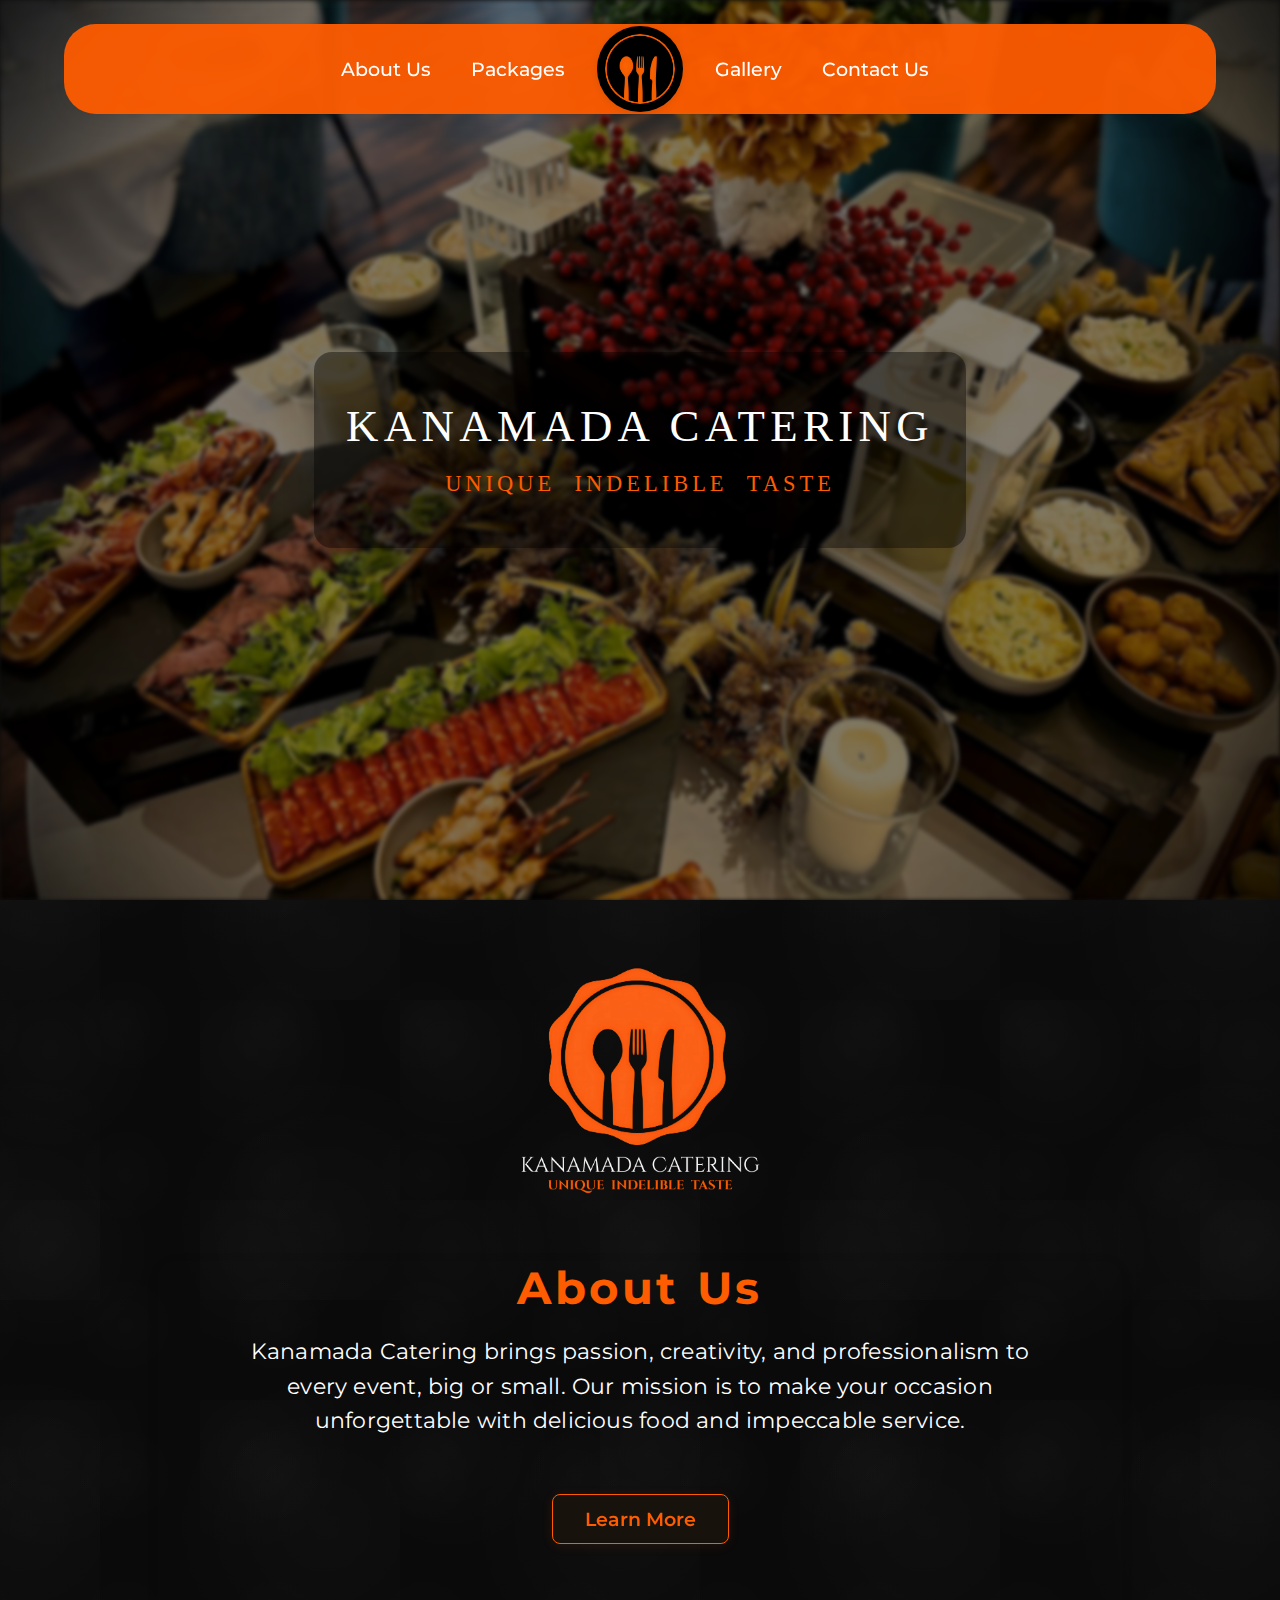
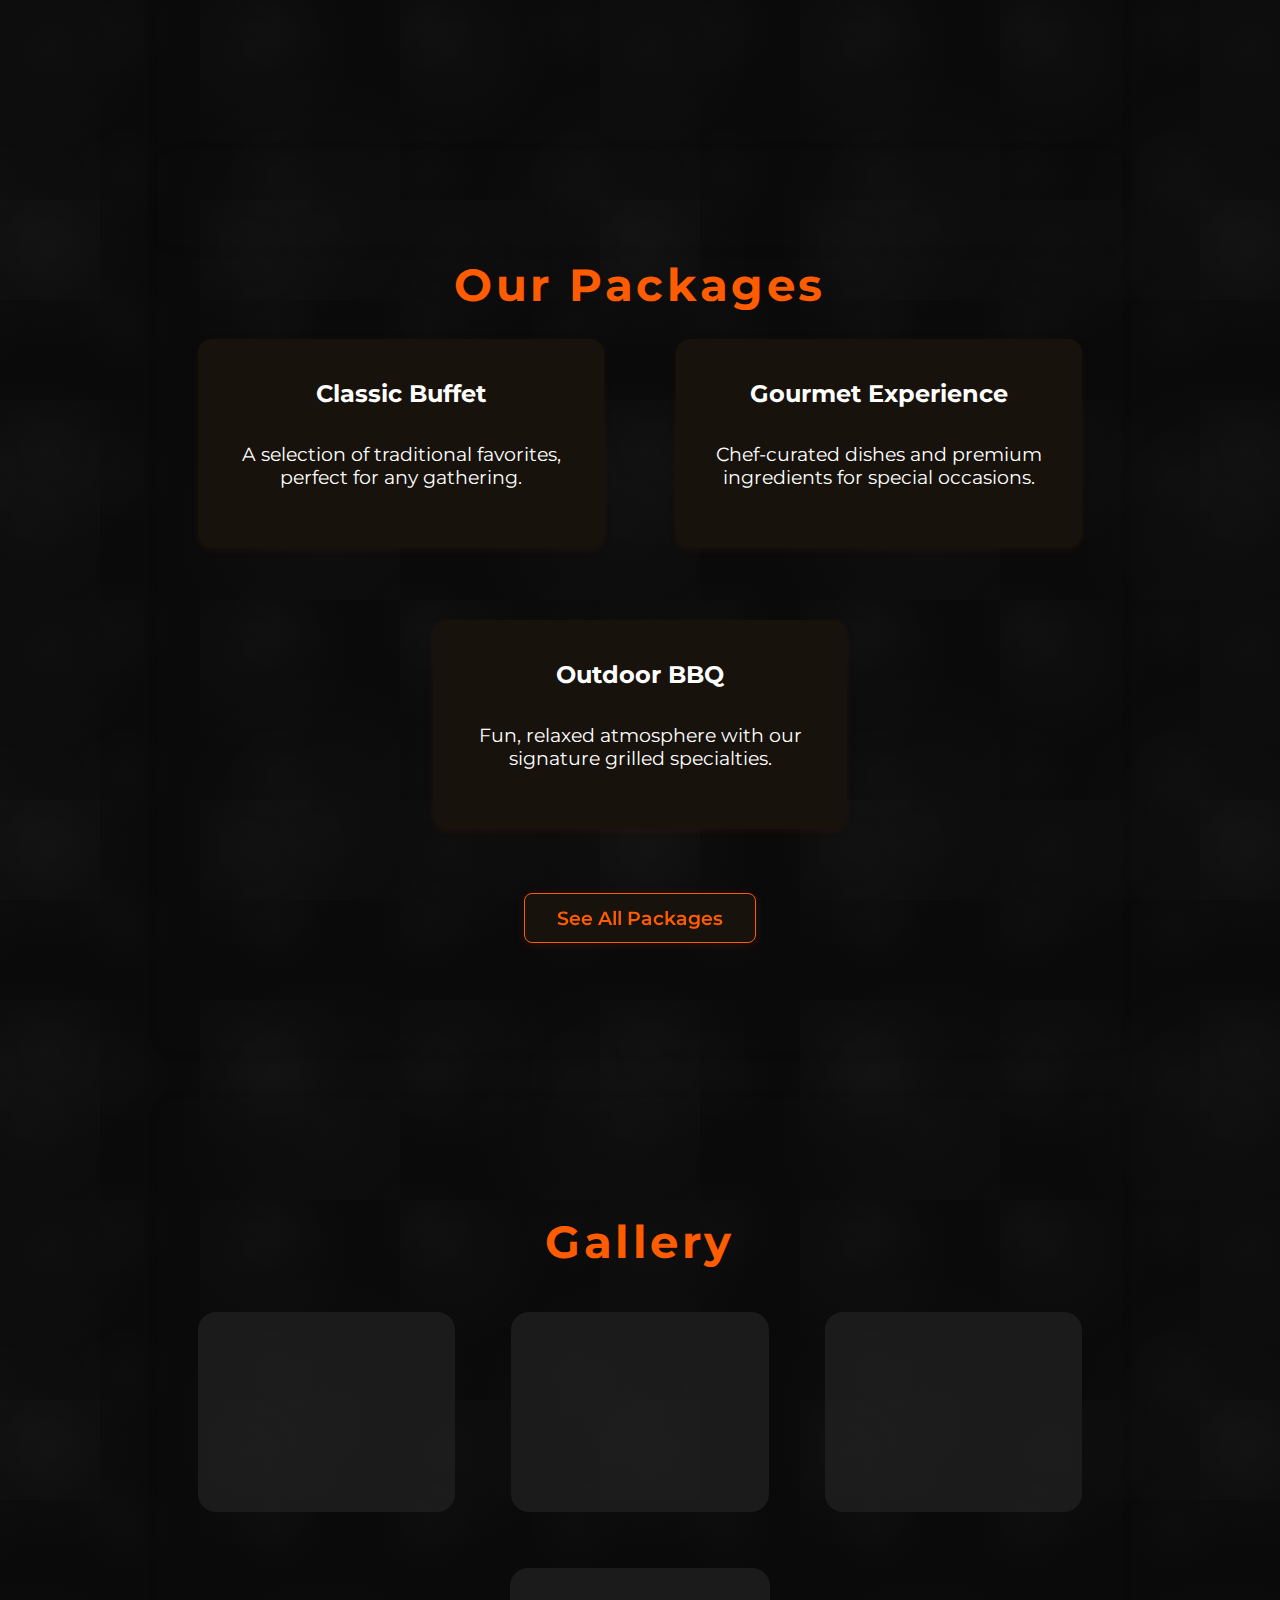
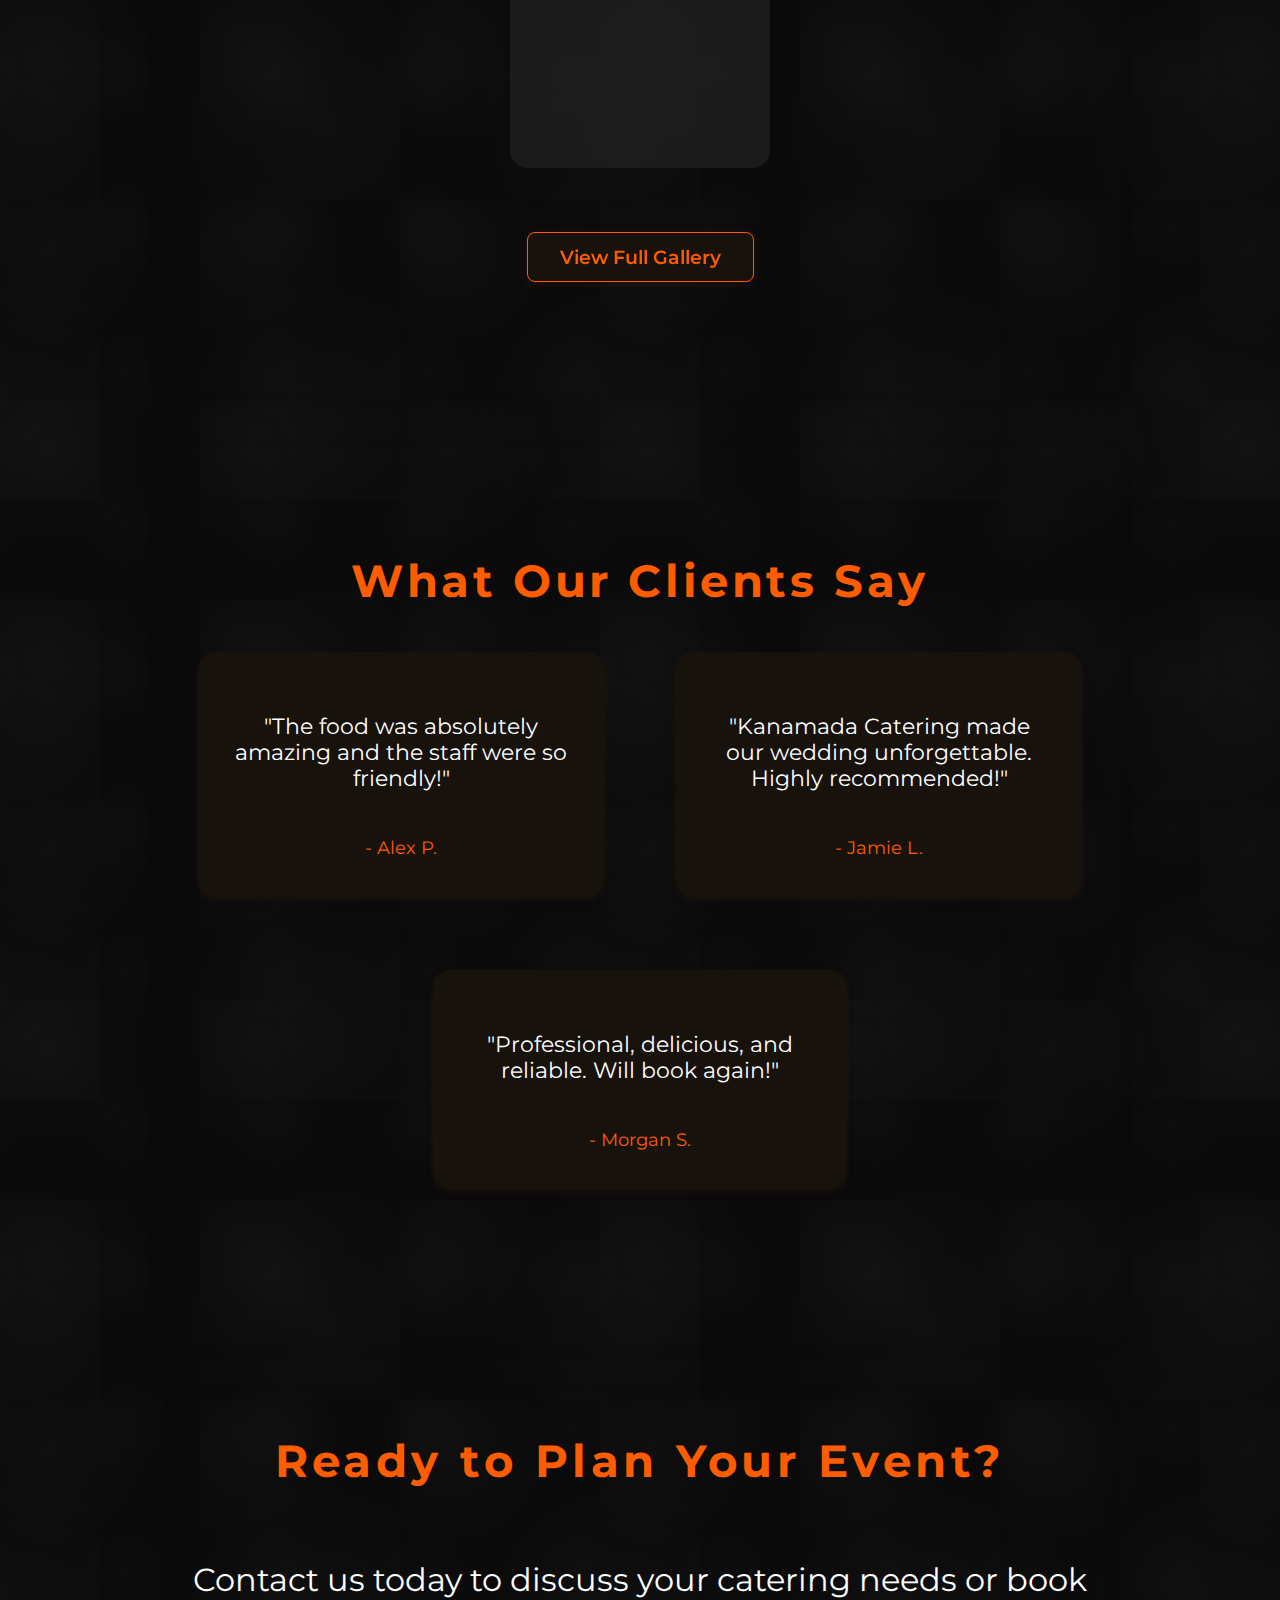
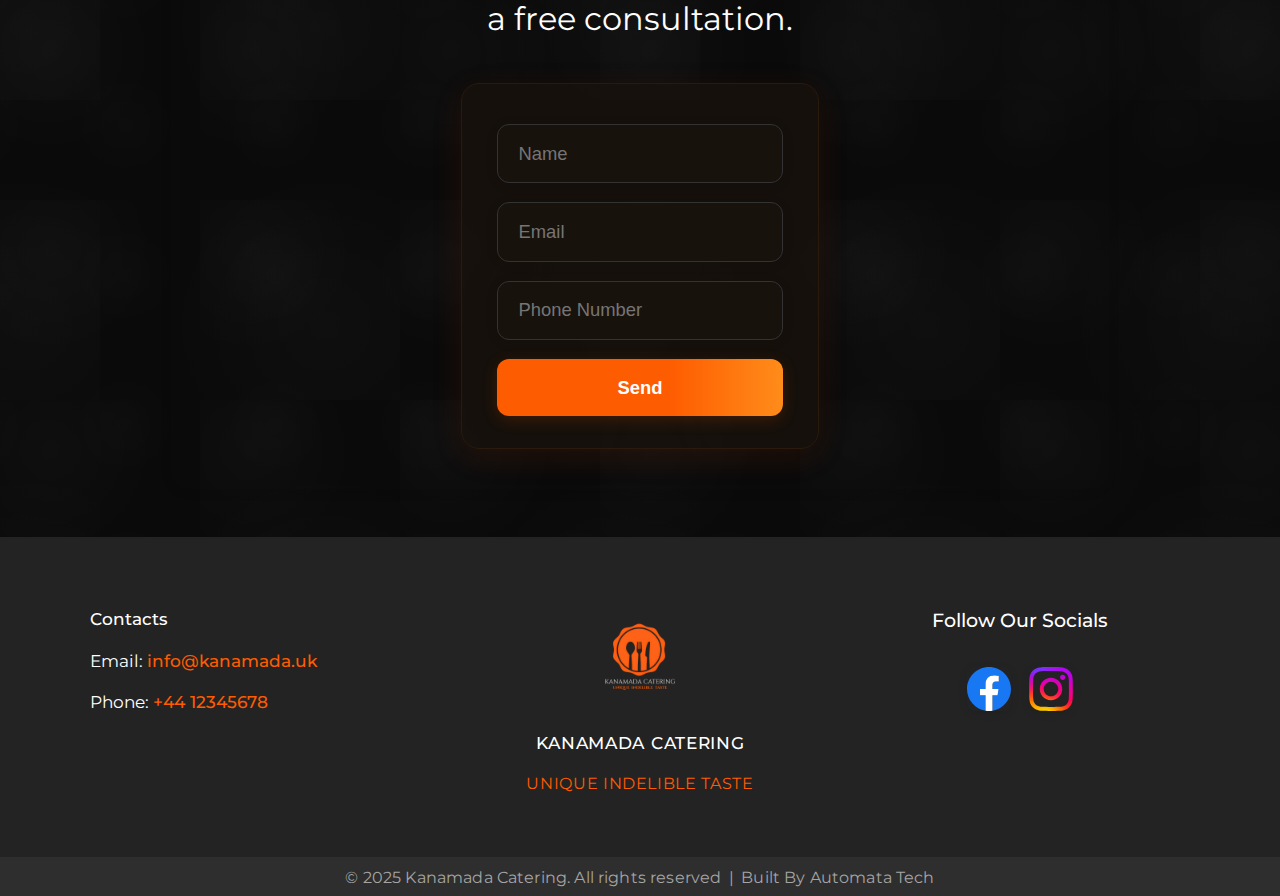
<file: index.html>
<!DOCTYPE html>
<html lang="en">
<head>
  <meta charset="UTF-8">
  <meta name="viewport" content="width=device-width, initial-scale=1.0">
  <title>Kanamada Catering | Premium Catering Services in London</title>
  <meta name="description" content="Kanamada Catering - Premium catering services in London. Specializing in weddings, corporate events, and private celebrations. Unique, indelible taste for unforgettable events.">
  <meta name="keywords" content="catering, London, wedding catering, corporate catering, private events, premium catering, luxury catering">
  <meta name="author" content="Kanamada Catering">
  <meta name="robots" content="index, follow">
  
  <!-- Open Graph / Facebook -->
  <meta property="og:type" content="website">
  <meta property="og:url" content="https://yourusername.github.io/kanamada-catering/">
  <meta property="og:title" content="Kanamada Catering | Premium Catering Services">
  <meta property="og:description" content="Premium catering services in London. Specializing in weddings, corporate events, and private celebrations.">
  <meta property="og:image" content="https://yourusername.github.io/kanamada-catering/images/kanamada-catering-logo.png">

  <!-- Twitter -->
  <meta property="twitter:card" content="summary_large_image">
  <meta property="twitter:url" content="https://yourusername.github.io/kanamada-catering/">
  <meta property="twitter:title" content="Kanamada Catering | Premium Catering Services">
  <meta property="twitter:description" content="Premium catering services in London. Specializing in weddings, corporate events, and private celebrations.">
  <meta property="twitter:image" content="https://yourusername.github.io/kanamada-catering/images/kanamada-catering-logo.png">
  
  <!-- Favicon -->
  <link rel="icon" type="image/png" href="images/kanamada-catering-logo.png">
  <link rel="apple-touch-icon" href="images/kanamada-catering-logo.png">
  <!-- Link to Google Fonts for a modern look -->
  <link href="https://fonts.googleapis.com/css?family=Montserrat:400,700&display=swap" rel="stylesheet">
  <!-- Link to external CSS -->
  <link rel="stylesheet" href="styles.css">
</head>
<body>
  <!-- Header component placeholder -->
  <div id="header-placeholder"></div>

  <!-- Hero Section -->
  <header class="hero-section">
    <div class="hero-bg"></div>
    <div class="hero-content hero-content-elegant">
      <h1 class="hero-title-elegant">KANAMADA CATERING</h1>
      <div class="hero-subtitle-elegant">UNIQUE&nbsp;&nbsp;INDELIBLE&nbsp;&nbsp;TASTE</div>
    </div>
  </header>

  <!-- Decorative line break image -->
  <div class="section-break-logo">
    <img src="images/kanamada-alternate-logo.png" alt="Kanamada Decorative Logo" class="break-logo-img">
  </div>

  <!-- About Section -->
  <section class="about-section section">
    <h2>About Us</h2>
    <p>Kanamada Catering brings passion, creativity, and professionalism to every event, big or small. Our mission is to make your occasion unforgettable with delicious food and impeccable service.</p>
    <a href="about.html" class="btn btn-secondary">Learn More</a>
  </section>

  <!-- Packages Preview Section -->
  <section class="packages-section section">
    <h2>Our Packages</h2>
    <div class="packages-cards">
      <div class="package-card">
        <h3>Classic Buffet</h3>
        <p>A selection of traditional favorites, perfect for any gathering.</p>
      </div>
      <div class="package-card">
        <h3>Gourmet Experience</h3>
        <p>Chef-curated dishes and premium ingredients for special occasions.</p>
      </div>
      <div class="package-card">
        <h3>Outdoor BBQ</h3>
        <p>Fun, relaxed atmosphere with our signature grilled specialties.</p>
      </div>
    </div>
    <a href="packages.html" class="btn btn-secondary">See All Packages</a>
  </section>

  <!-- Gallery Preview Section -->
  <section class="gallery-section section">
    <h2>Gallery</h2>
    <div class="gallery-preview-row">
      <div class="gallery-thumb"></div>
      <div class="gallery-thumb"></div>
      <div class="gallery-thumb"></div>
      <div class="gallery-thumb"></div>
    </div>
    <a href="gallery.html" class="btn btn-secondary">View Full Gallery</a>
  </section>

  <!-- Testimonials Section -->
  <section class="testimonials-section section">
    <h2>What Our Clients Say</h2>
    <div class="testimonials-cards">
      <div class="testimonial-card">
        <p>"The food was absolutely amazing and the staff were so friendly!"</p>
        <span>- Alex P.</span>
      </div>
      <div class="testimonial-card">
        <p>"Kanamada Catering made our wedding unforgettable. Highly recommended!"</p>
        <span>- Jamie L.</span>
      </div>
      <div class="testimonial-card">
        <p>"Professional, delicious, and reliable. Will book again!"</p>
        <span>- Morgan S.</span>
      </div>
    </div>
  </section>

  <!-- Call to Action Section -->
  <section class="cta-section section">
    <h2>Ready to Plan Your Event?</h2>
    <p>Contact us today to discuss your catering needs or book a free consultation.</p>
    <!-- Mini Contact Form -->
    <form class="cta-mini-contact-form" onsubmit="return false;">
      <input type="text" name="cta-name" placeholder="Name" required>
      <input type="email" name="cta-email" placeholder="Email" required>
      <input type="tel" name="cta-phone" placeholder="Phone Number" required>
      <button type="submit">Send</button>
    </form>
  </section>

  <!-- Footer component placeholder -->
  <div id="footer-placeholder"></div>

  <script src="components.js"></script>
  <script src="script.js"></script>
</body>
</html>
</file>
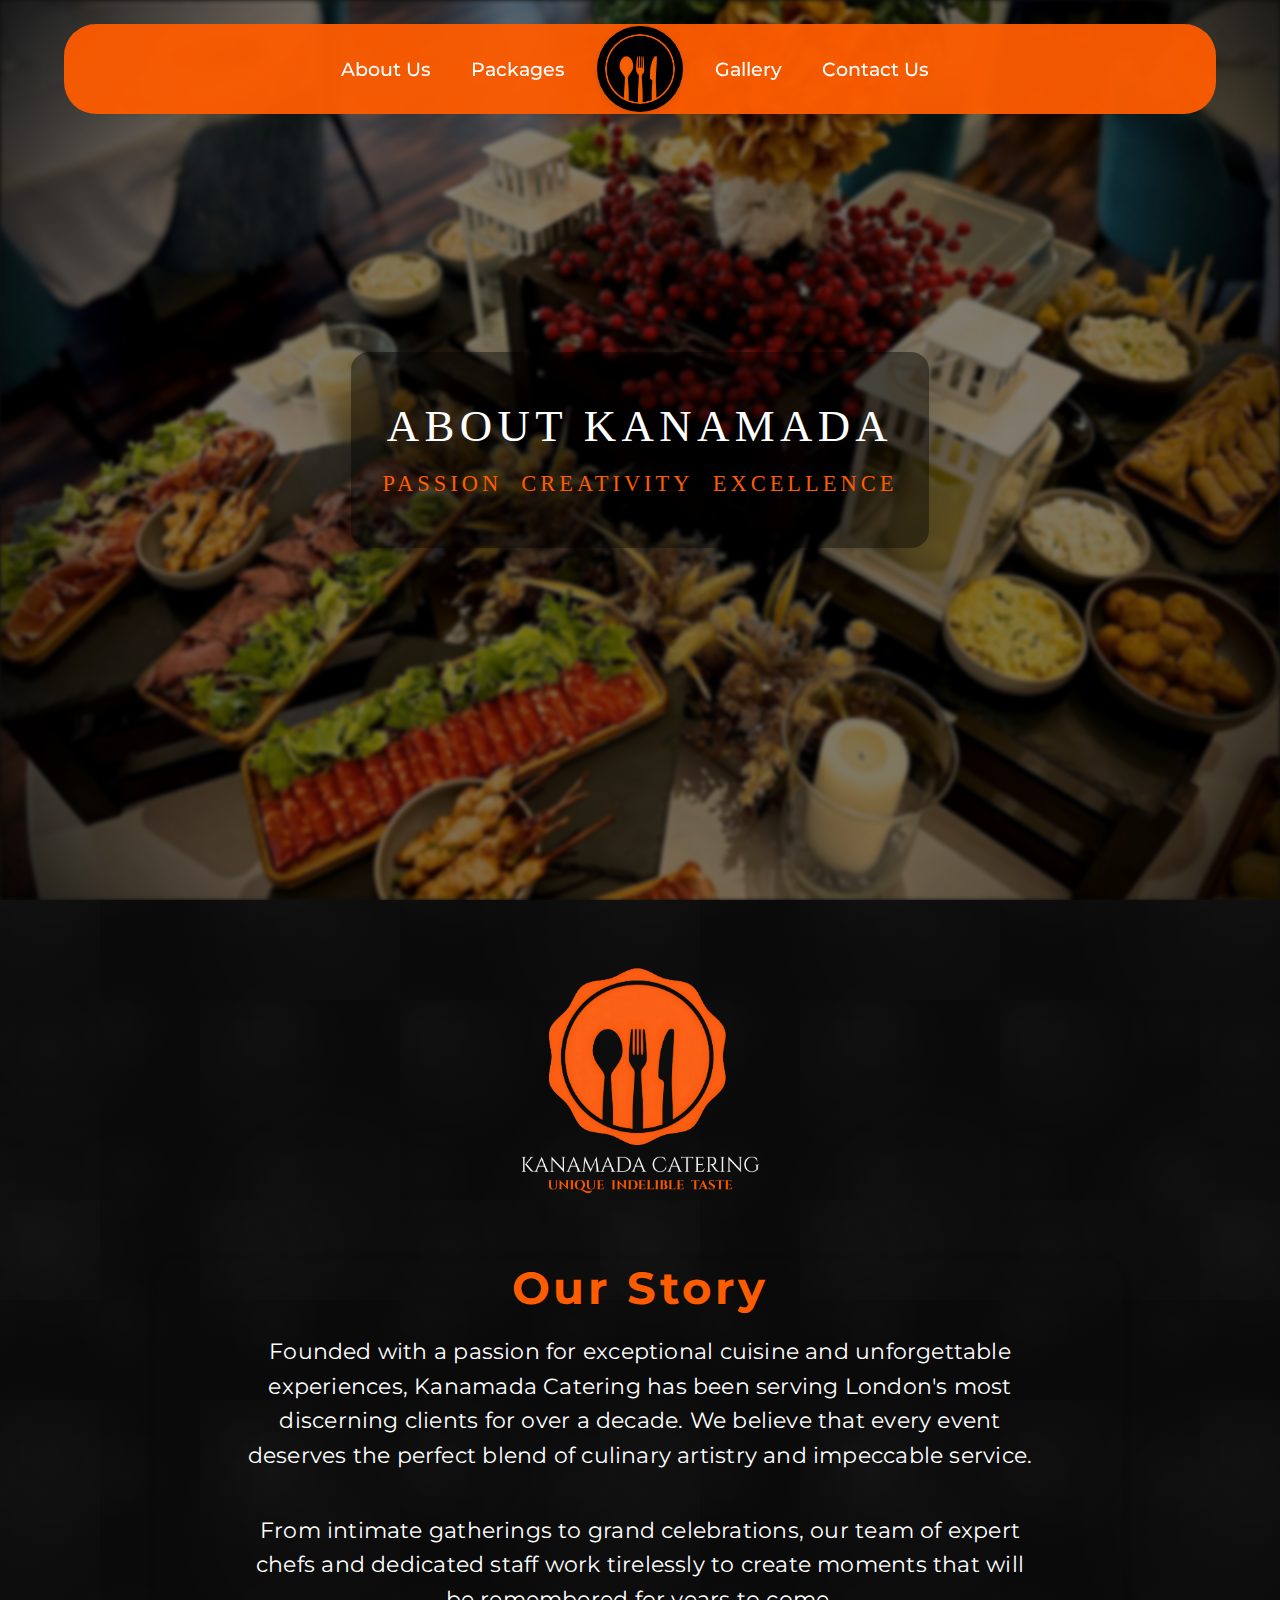
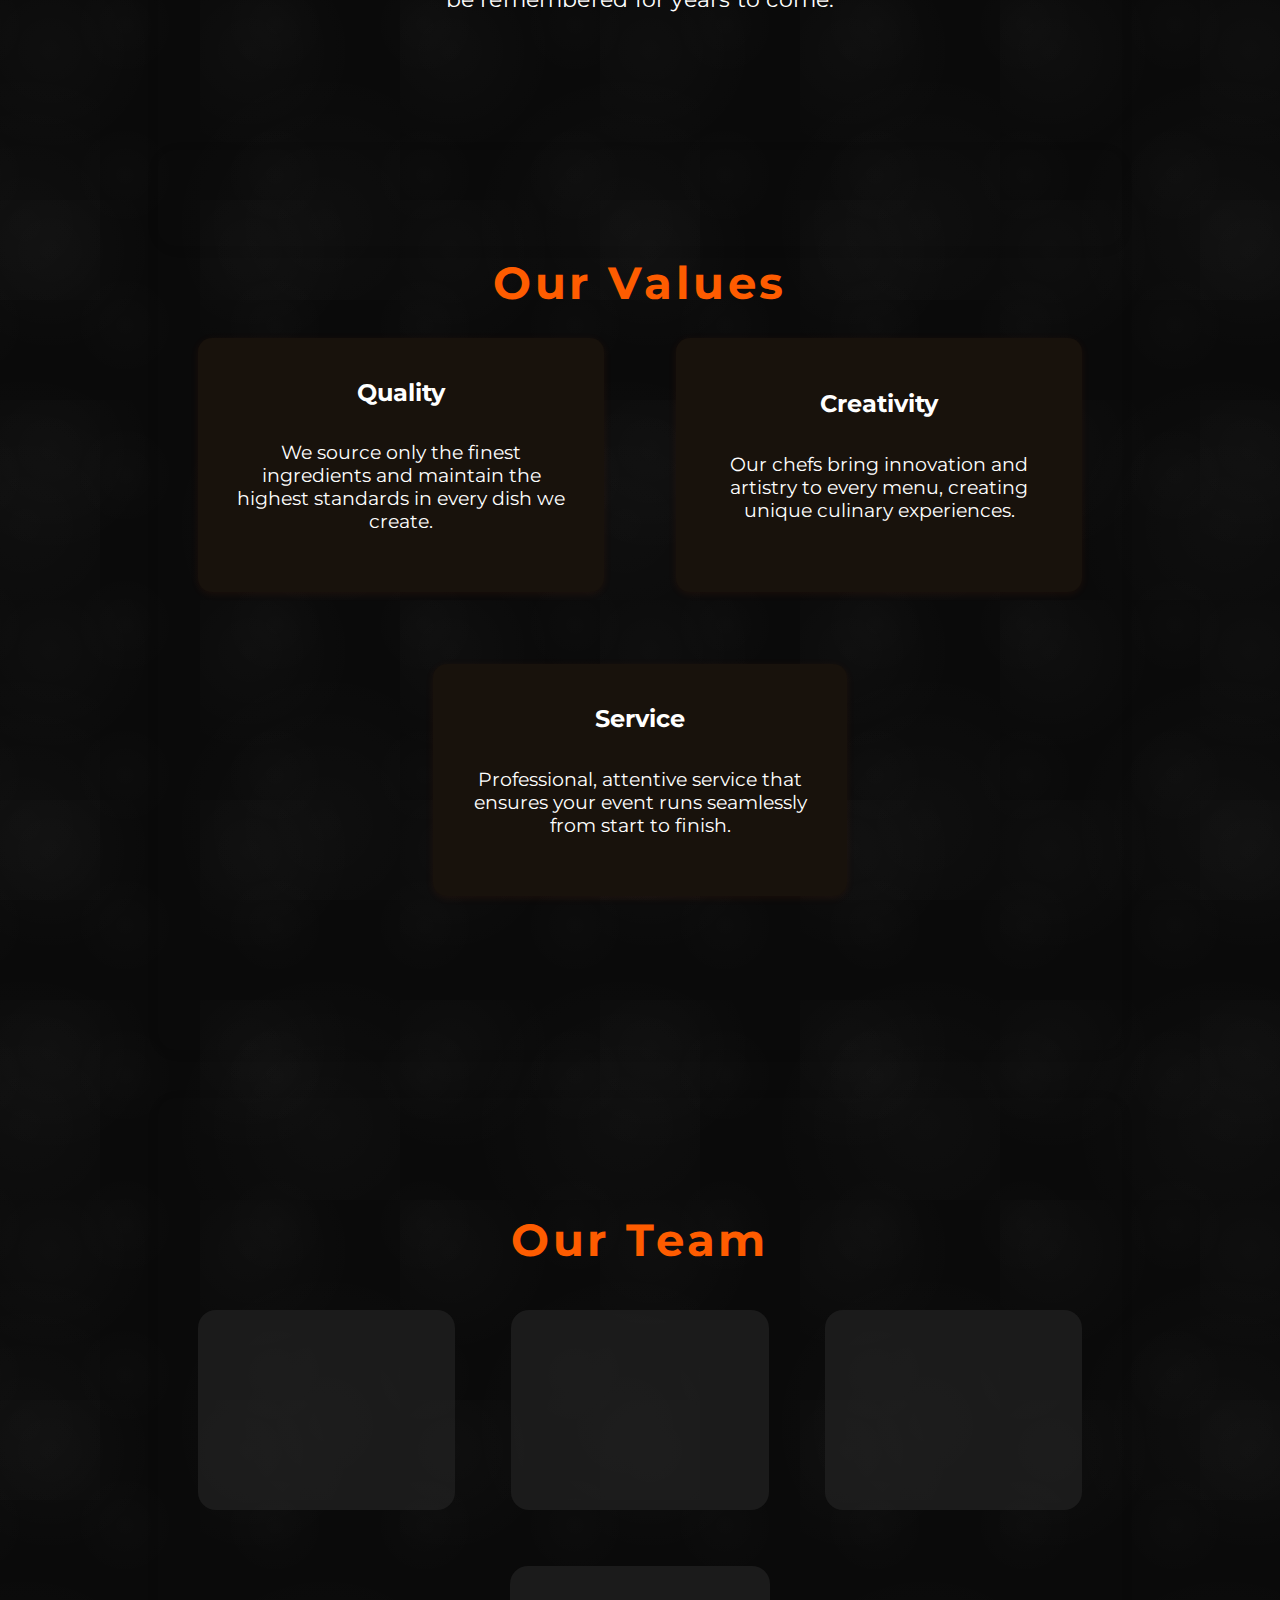
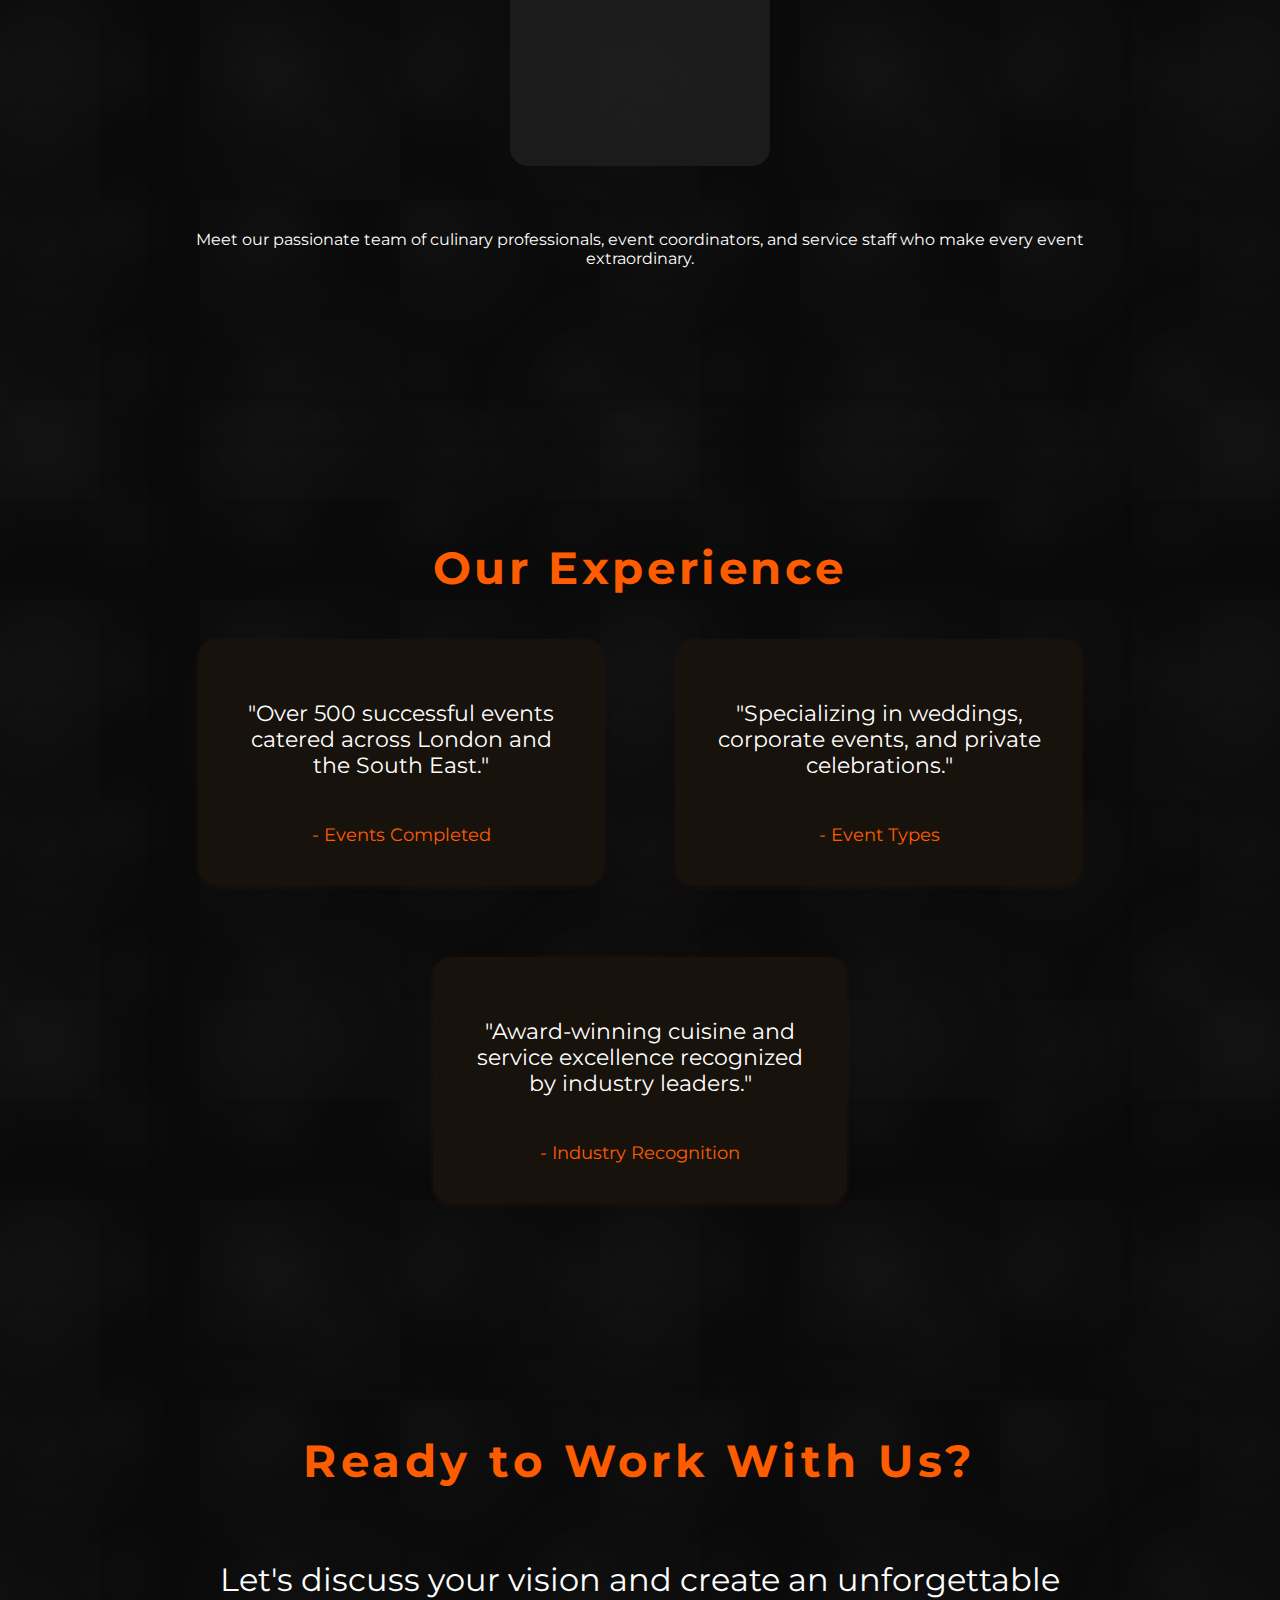
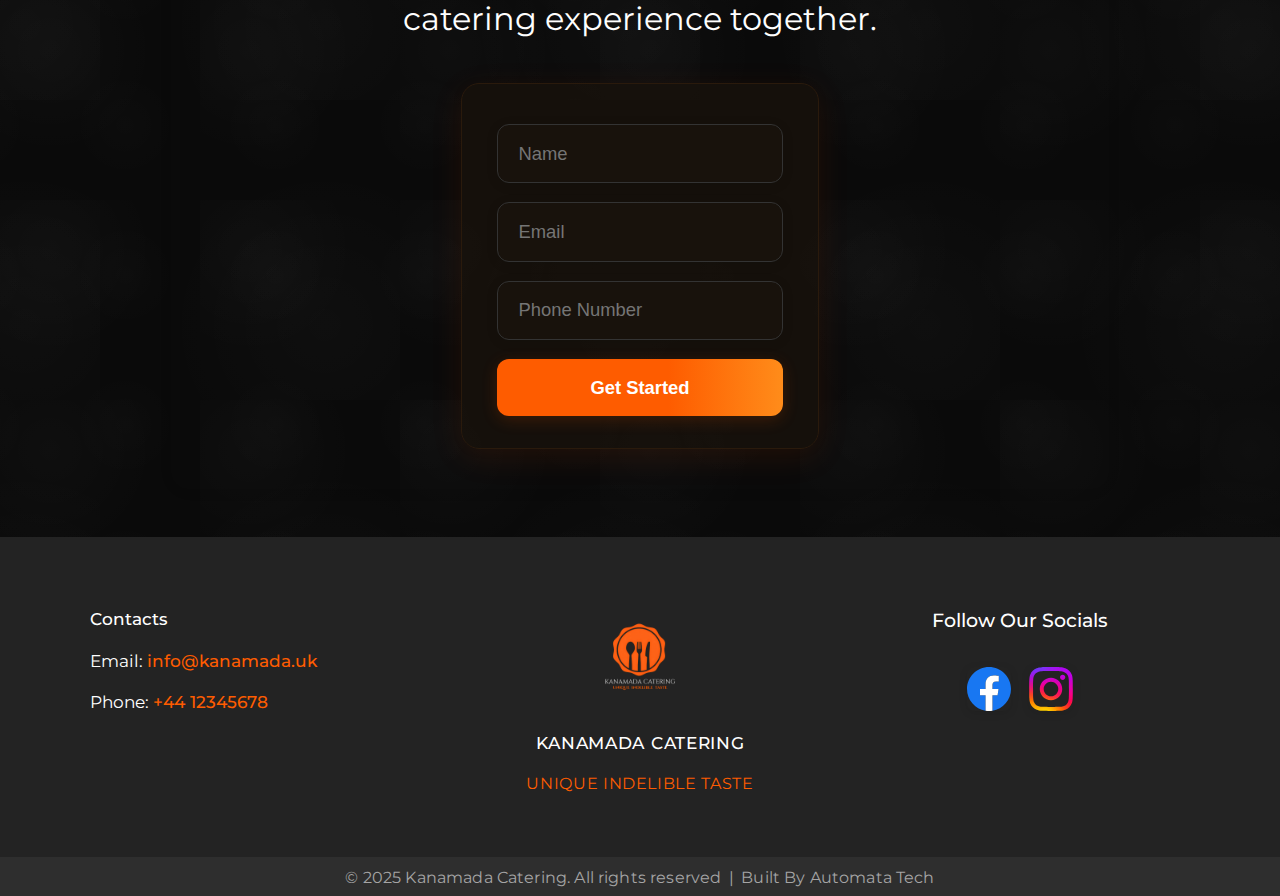
<file: about.html>
<!DOCTYPE html>
<html lang="en">
<head>
  <meta charset="UTF-8">
  <meta name="viewport" content="width=device-width, initial-scale=1.0">
  <title>About Us | Kanamada Catering - Our Story & Values</title>
  <meta name="description" content="Learn about Kanamada Catering's story, values, and team. Over 500 successful events across London and the South East. Quality, creativity, and service excellence.">
  <meta name="keywords" content="about Kanamada, catering team, London catering, wedding catering, corporate catering">
  <meta name="author" content="Kanamada Catering">
  <meta name="robots" content="index, follow">
  
  <!-- Open Graph / Facebook -->
  <meta property="og:type" content="website">
  <meta property="og:url" content="https://yourusername.github.io/kanamada-catering/about.html">
  <meta property="og:title" content="About Us | Kanamada Catering">
  <meta property="og:description" content="Learn about Kanamada Catering's story, values, and team. Over 500 successful events across London.">
  <meta property="og:image" content="https://yourusername.github.io/kanamada-catering/images/kanamada-catering-logo.png">

  <!-- Twitter -->
  <meta property="twitter:card" content="summary_large_image">
  <meta property="twitter:url" content="https://yourusername.github.io/kanamada-catering/about.html">
  <meta property="twitter:title" content="About Us | Kanamada Catering">
  <meta property="twitter:description" content="Learn about Kanamada Catering's story, values, and team. Over 500 successful events across London.">
  <meta property="twitter:image" content="https://yourusername.github.io/kanamada-catering/images/kanamada-catering-logo.png">
  
  <!-- Favicon -->
  <link rel="icon" type="image/png" href="images/kanamada-catering-logo.png">
  <link rel="apple-touch-icon" href="images/kanamada-catering-logo.png">
  <!-- Link to Google Fonts for a modern look -->
  <link href="https://fonts.googleapis.com/css?family=Montserrat:400,700&display=swap" rel="stylesheet">
  <!-- Link to external CSS -->
  <link rel="stylesheet" href="styles.css">
</head>
<body>
  <!-- Header component placeholder -->
  <div id="header-placeholder"></div>

  <!-- Hero Section -->
  <header class="hero-section">
    <div class="hero-bg"></div>
    <div class="hero-content hero-content-elegant">
      <h1 class="hero-title-elegant">ABOUT KANAMADA</h1>
      <div class="hero-subtitle-elegant">PASSION&nbsp;&nbsp;CREATIVITY&nbsp;&nbsp;EXCELLENCE</div>
    </div>
  </header>

  <!-- Decorative line break image -->
  <div class="section-break-logo">
    <img src="images/kanamada-alternate-logo.png" alt="Kanamada Decorative Logo" class="break-logo-img">
  </div>

  <!-- Our Story Section -->
  <section class="about-section section">
    <h2>Our Story</h2>
    <p>Founded with a passion for exceptional cuisine and unforgettable experiences, Kanamada Catering has been serving London's most discerning clients for over a decade. We believe that every event deserves the perfect blend of culinary artistry and impeccable service.</p>
    <p>From intimate gatherings to grand celebrations, our team of expert chefs and dedicated staff work tirelessly to create moments that will be remembered for years to come.</p>
  </section>

  <!-- Our Values Section -->
  <section class="packages-section section">
    <h2>Our Values</h2>
    <div class="packages-cards">
      <div class="package-card">
        <h3>Quality</h3>
        <p>We source only the finest ingredients and maintain the highest standards in every dish we create.</p>
      </div>
      <div class="package-card">
        <h3>Creativity</h3>
        <p>Our chefs bring innovation and artistry to every menu, creating unique culinary experiences.</p>
      </div>
      <div class="package-card">
        <h3>Service</h3>
        <p>Professional, attentive service that ensures your event runs seamlessly from start to finish.</p>
      </div>
    </div>
  </section>

  <!-- Team Section -->
  <section class="gallery-section section">
    <h2>Our Team</h2>
    <div class="gallery-preview-row">
      <div class="gallery-thumb"></div>
      <div class="gallery-thumb"></div>
      <div class="gallery-thumb"></div>
      <div class="gallery-thumb"></div>
    </div>
    <p>Meet our passionate team of culinary professionals, event coordinators, and service staff who make every event extraordinary.</p>
  </section>

  <!-- Experience Section -->
  <section class="testimonials-section section">
    <h2>Our Experience</h2>
    <div class="testimonials-cards">
      <div class="testimonial-card">
        <p>"Over 500 successful events catered across London and the South East."</p>
        <span>- Events Completed</span>
      </div>
      <div class="testimonial-card">
        <p>"Specializing in weddings, corporate events, and private celebrations."</p>
        <span>- Event Types</span>
      </div>
      <div class="testimonial-card">
        <p>"Award-winning cuisine and service excellence recognized by industry leaders."</p>
        <span>- Industry Recognition</span>
      </div>
    </div>
  </section>

  <!-- Call to Action Section -->
  <section class="cta-section section">
    <h2>Ready to Work With Us?</h2>
    <p>Let's discuss your vision and create an unforgettable catering experience together.</p>
    <!-- Mini Contact Form -->
    <form class="cta-mini-contact-form" onsubmit="return false;">
      <input type="text" name="cta-name" placeholder="Name" required>
      <input type="email" name="cta-email" placeholder="Email" required>
      <input type="tel" name="cta-phone" placeholder="Phone Number" required>
      <button type="submit">Get Started</button>
    </form>
  </section>

  <!-- Footer component placeholder -->
  <div id="footer-placeholder"></div>

  <script src="components.js"></script>
  <script src="script.js"></script>
</body>
</html>
</file>
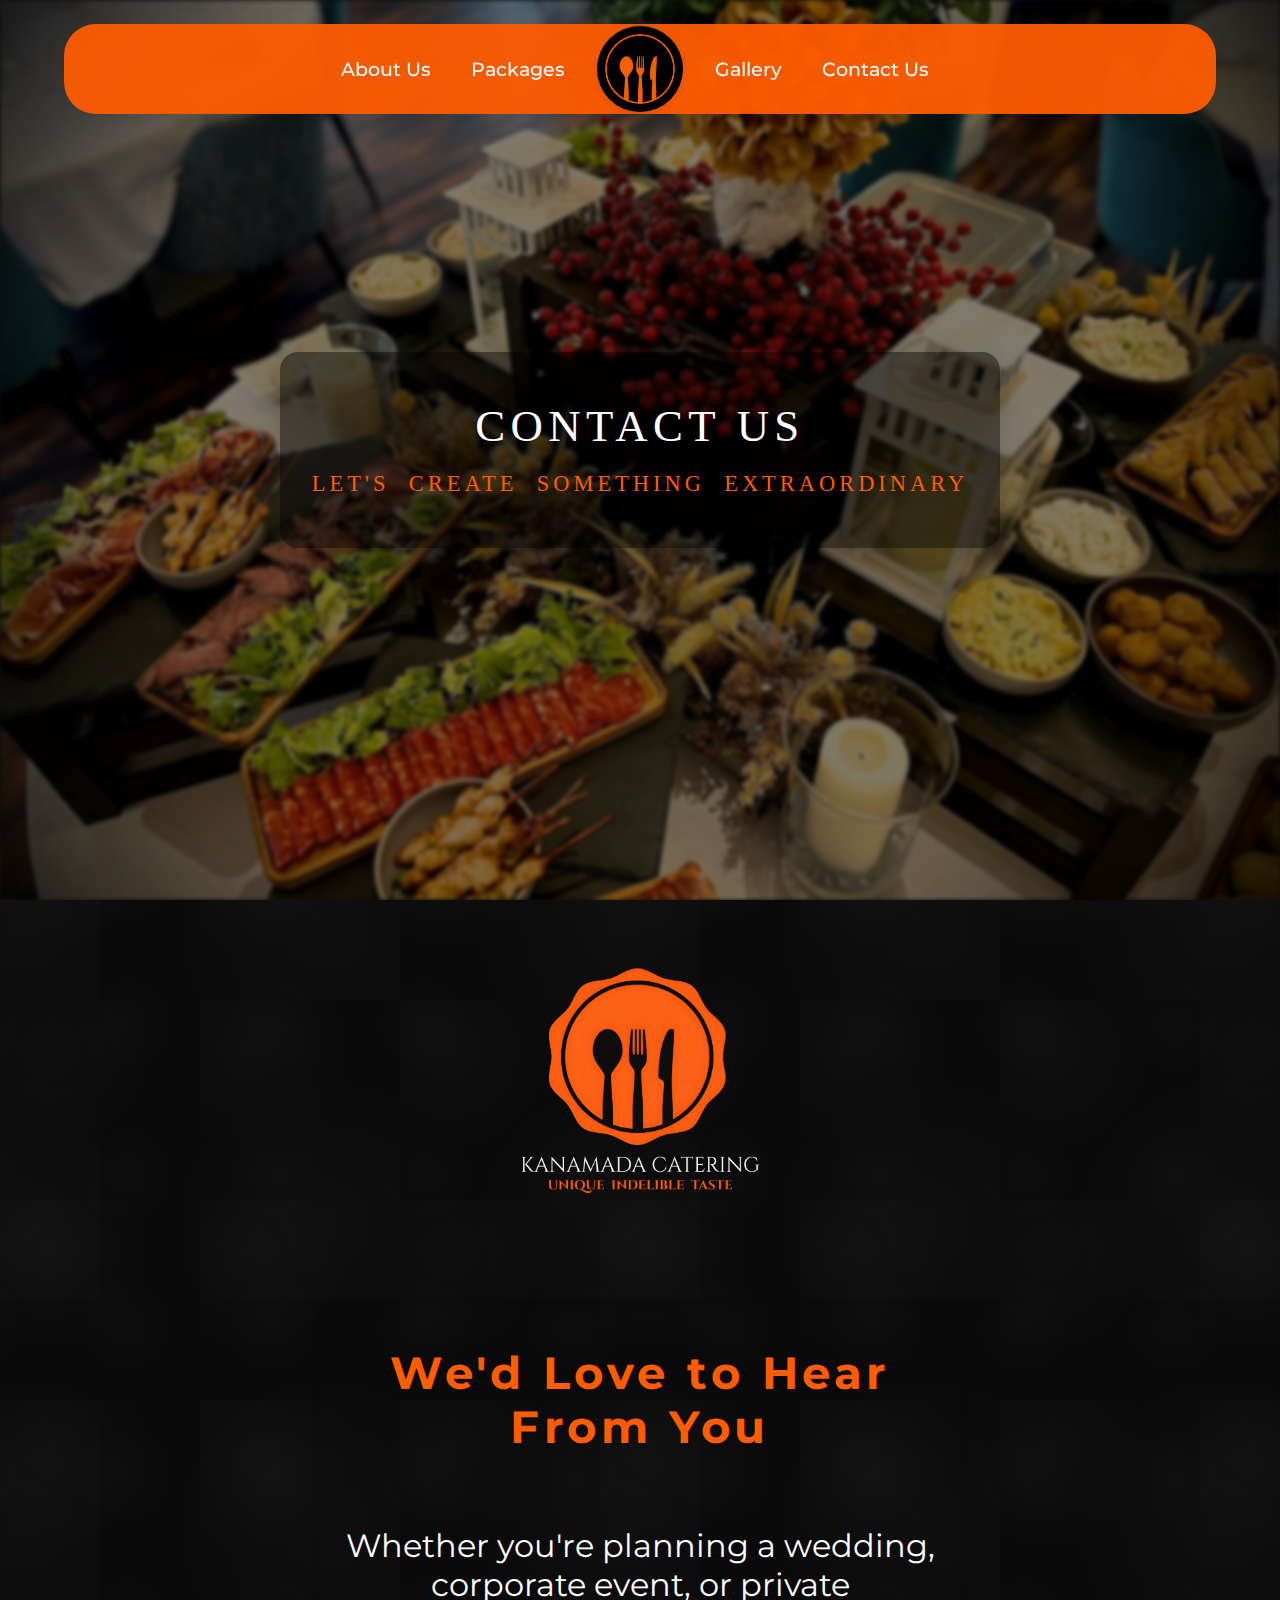
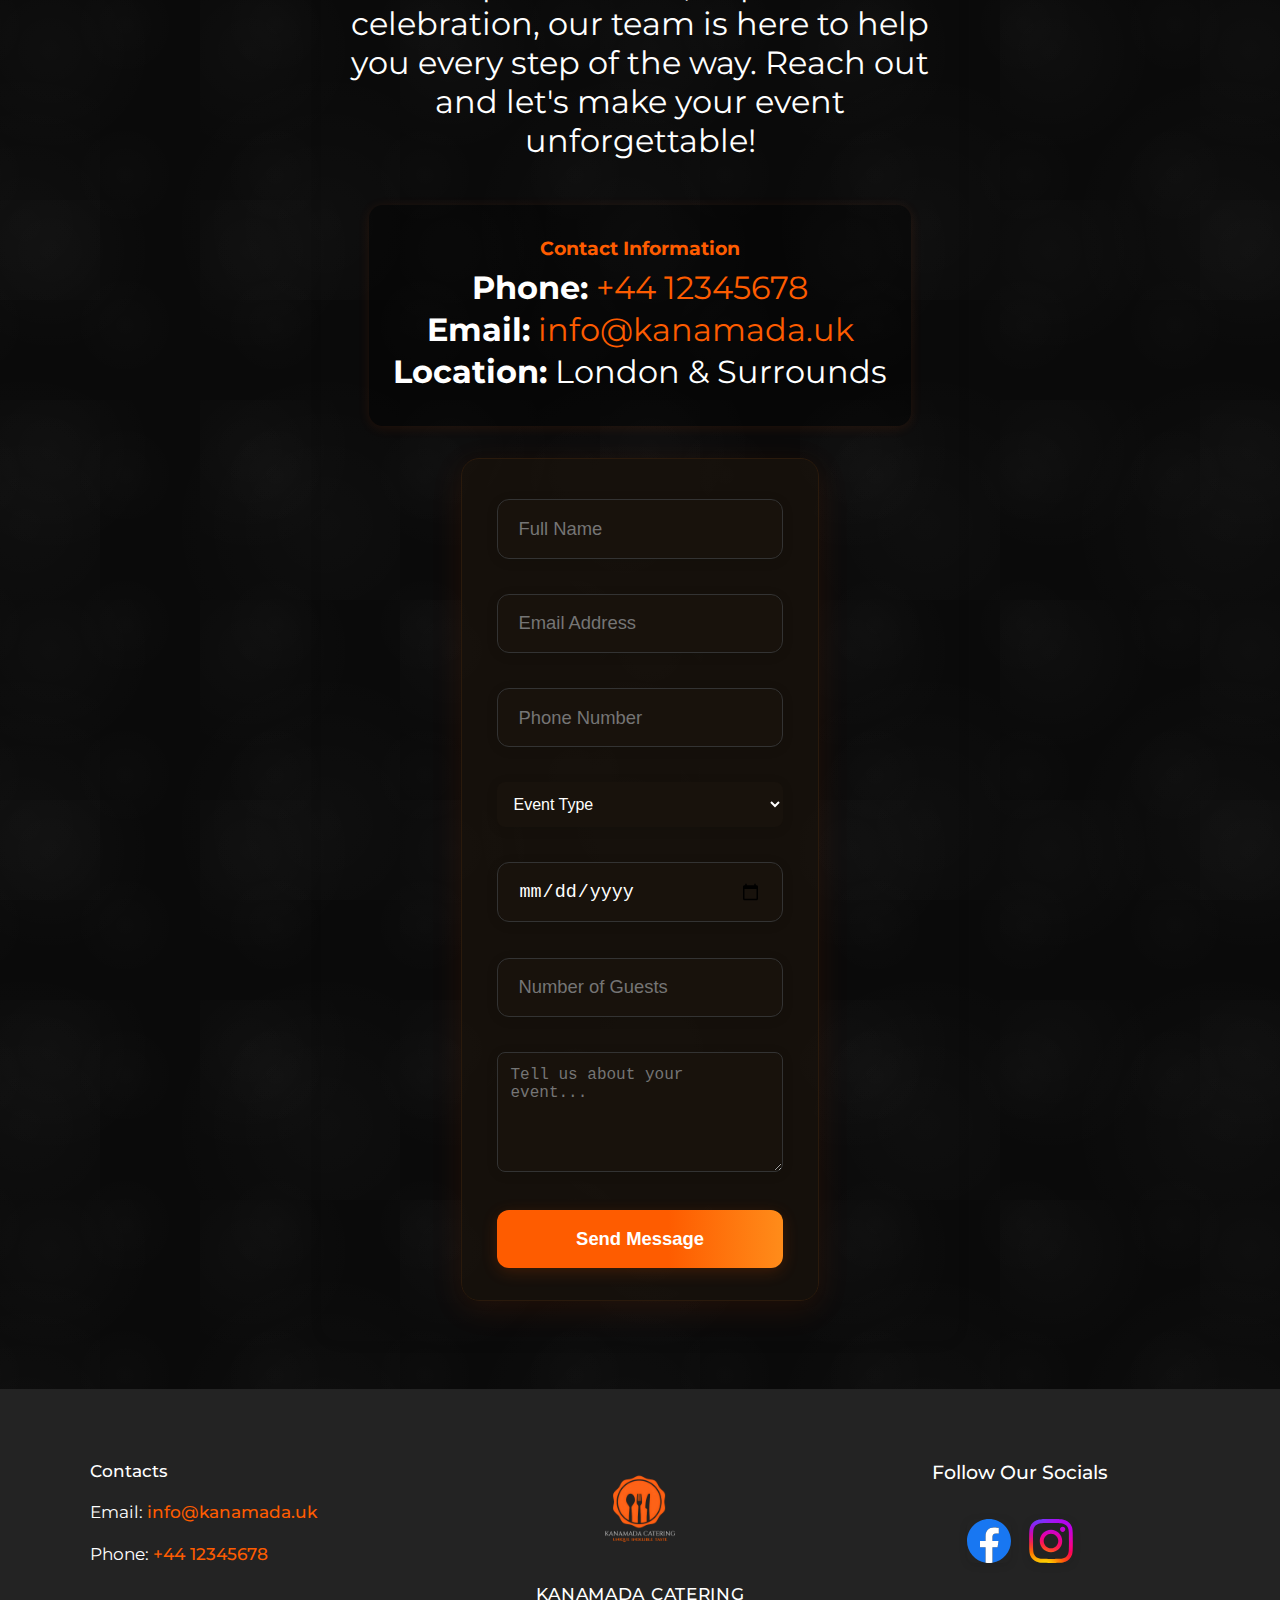
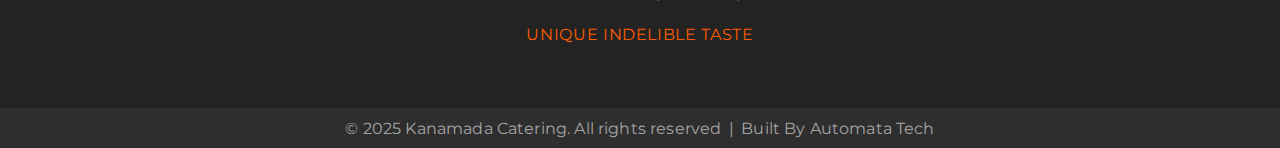
<file: contact.html>
<!DOCTYPE html>
<html lang="en">
<head>
  <meta charset="UTF-8">
  <meta name="viewport" content="width=device-width, initial-scale=1.0">
  <title>Contact Us | Kanamada Catering - Get a Quote</title>
  <meta name="description" content="Contact Kanamada Catering for premium catering services in London. Get a free consultation and custom quote for your wedding, corporate, or private event.">
  <meta name="keywords" content="contact catering, catering quote, London catering, wedding catering quote, corporate catering">
  <meta name="author" content="Kanamada Catering">
  <meta name="robots" content="index, follow">
  
  <!-- Open Graph / Facebook -->
  <meta property="og:type" content="website">
  <meta property="og:url" content="https://yourusername.github.io/kanamada-catering/contact.html">
  <meta property="og:title" content="Contact Us | Kanamada Catering">
  <meta property="og:description" content="Contact Kanamada Catering for premium catering services in London. Get a free consultation and custom quote.">
  <meta property="og:image" content="https://yourusername.github.io/kanamada-catering/images/kanamada-catering-logo.png">

  <!-- Twitter -->
  <meta property="twitter:card" content="summary_large_image">
  <meta property="twitter:url" content="https://yourusername.github.io/kanamada-catering/contact.html">
  <meta property="twitter:title" content="Contact Us | Kanamada Catering">
  <meta property="twitter:description" content="Contact Kanamada Catering for premium catering services in London. Get a free consultation and custom quote.">
  <meta property="twitter:image" content="https://yourusername.github.io/kanamada-catering/images/kanamada-catering-logo.png">
  
  <!-- Favicon -->
  <link rel="icon" type="image/png" href="images/kanamada-catering-logo.png">
  <link rel="apple-touch-icon" href="images/kanamada-catering-logo.png">
  <!-- Link to Google Fonts for a modern look -->
  <link href="https://fonts.googleapis.com/css?family=Montserrat:400,700&display=swap" rel="stylesheet">
  <!-- Link to external CSS -->
  <link rel="stylesheet" href="styles.css">
</head>
<body>
  <!-- Header component placeholder -->
  <div id="header-placeholder"></div>

  <!-- Hero Section -->
  <header class="hero-section">
    <div class="hero-bg"></div>
    <div class="hero-content hero-content-elegant">
      <h1 class="hero-title-elegant">CONTACT US</h1>
      <div class="hero-subtitle-elegant">LET'S&nbsp;&nbsp;CREATE&nbsp;&nbsp;SOMETHING&nbsp;&nbsp;EXTRAORDINARY</div>
    </div>
  </header>

  <!-- Decorative line break image -->
  <div class="section-break-logo">
    <img src="images/kanamada-alternate-logo.png" alt="Kanamada Decorative Logo" class="break-logo-img">
  </div>

  <!-- Unique Contact Section -->
  <section class="cta-section section" style="max-width: 600px; margin: 3rem auto;">
    <h2>We'd Love to Hear From You</h2>
    <p>Whether you're planning a wedding, corporate event, or private celebration, our team is here to help you every step of the way. Reach out and let's make your event unforgettable!</p>
    <div style="background:rgba(0,0,0,0.35);border-radius:14px;padding:2rem 1.5rem;margin-bottom:2rem;box-shadow:0 2px 12px rgba(254,92,0,0.10);">
      <h3 style="color:#FE5C00;margin-bottom:0.5rem;">Contact Information</h3>
      <p style="margin:0.2rem 0;"><strong>Phone:</strong> <a href="tel:+4412345678" style="color:#FE5C00;text-decoration:none;">+44 12345678</a></p>
      <p style="margin:0.2rem 0;"><strong>Email:</strong> <a href="mailto:info@kanamada.uk" style="color:#FE5C00;text-decoration:none;">info@kanamada.uk</a></p>
      <p style="margin:0.2rem 0;"><strong>Location:</strong> London &amp; Surrounds</p>
    </div>
    <form class="cta-mini-contact-form" onsubmit="return false;" style="display:flex;flex-direction:column;gap:1rem;">
      <input type="text" name="full-name" placeholder="Full Name" required>
      <input type="email" name="email" placeholder="Email Address" required>
      <input type="tel" name="phone" placeholder="Phone Number" required>
      <select name="event-type" required style="padding:0.8rem;border-radius:8px;border:none;font-size:1rem;">
        <option value="" disabled selected>Event Type</option>
        <option value="Wedding">Wedding</option>
        <option value="Corporate">Corporate</option>
        <option value="Private">Private</option>
        <option value="Other">Other</option>
      </select>
      <input type="date" name="event-date" placeholder="Event Date" required>
      <input type="number" name="guest-count" placeholder="Number of Guests" min="1" required>
      <textarea name="message" placeholder="Tell us about your event..." rows="4" style="resize:vertical;border-radius:8px;padding:0.8rem;font-size:1rem;"></textarea>
      <button type="submit">Send Message</button>
    </form>
  </section>

  <!-- Footer component placeholder -->
  <div id="footer-placeholder"></div>

  <script src="components.js"></script>
  <script src="script.js"></script>
</body>
</html>
</file>
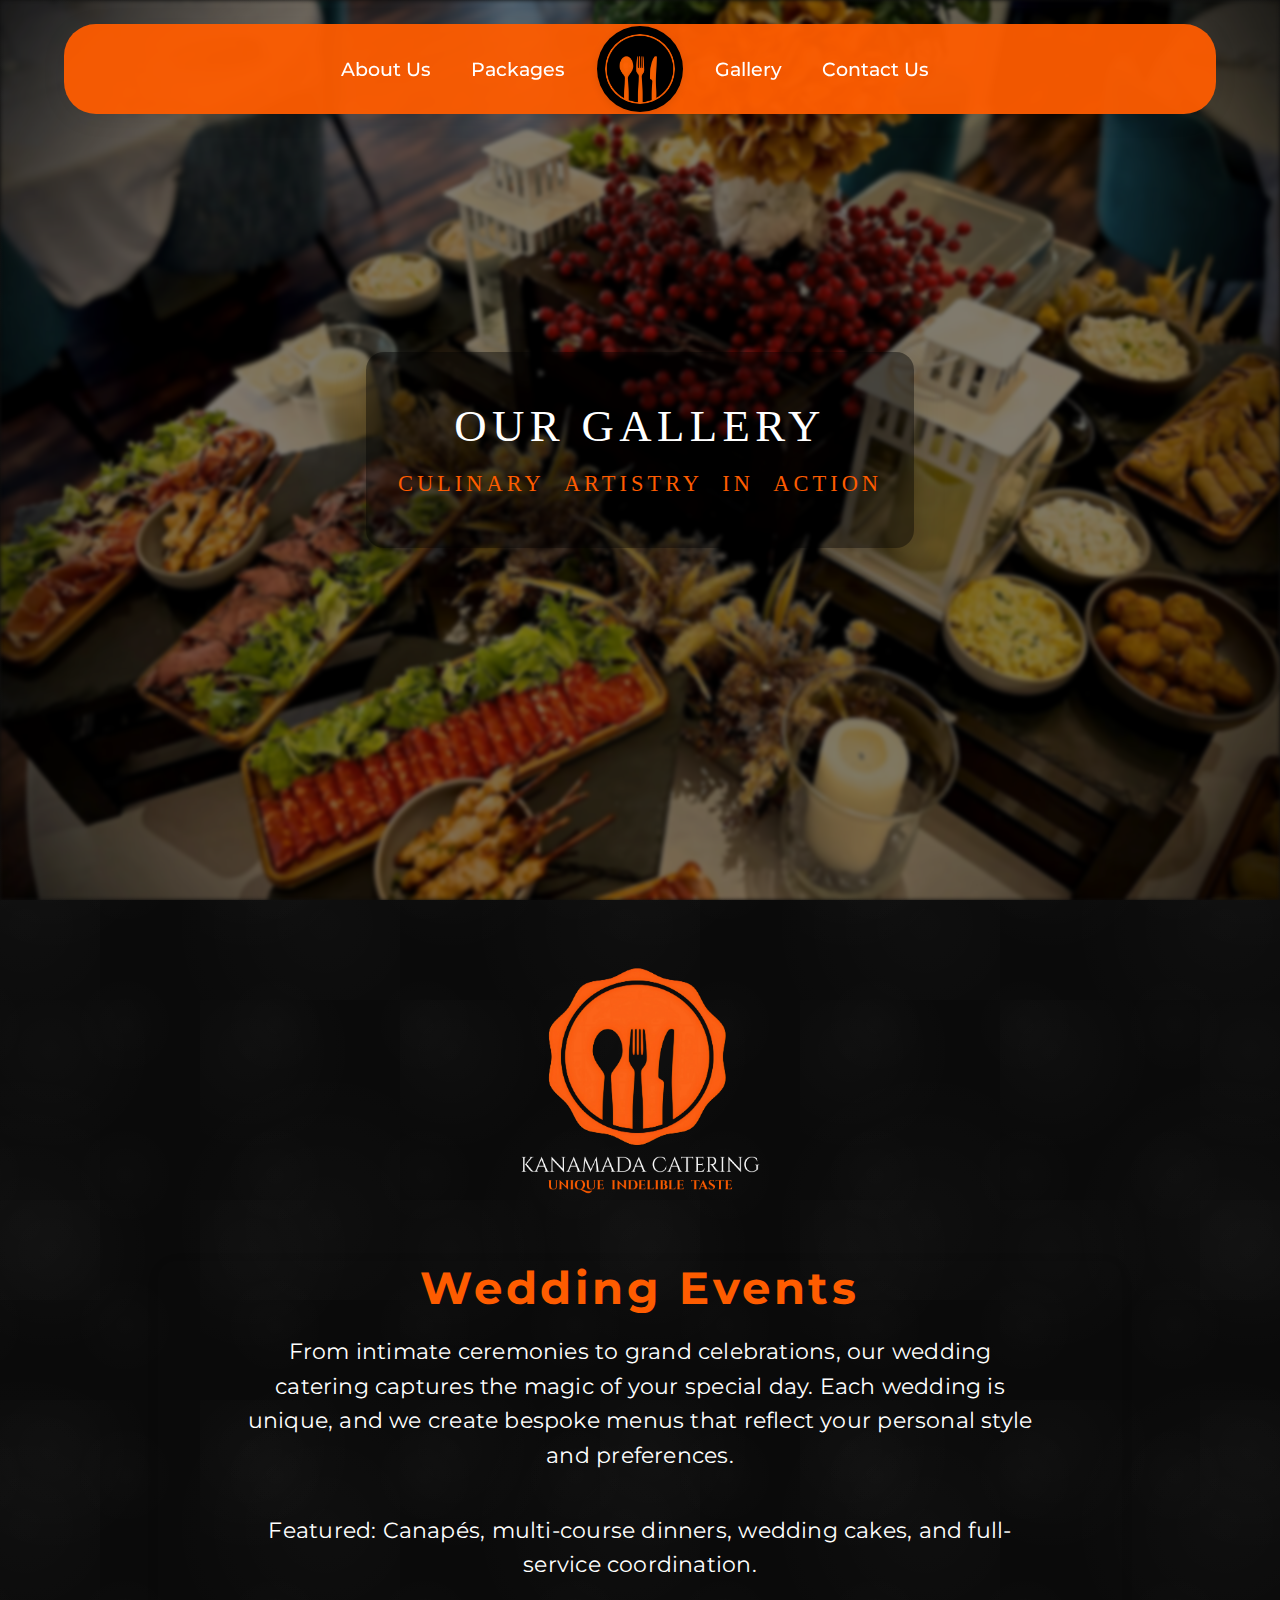
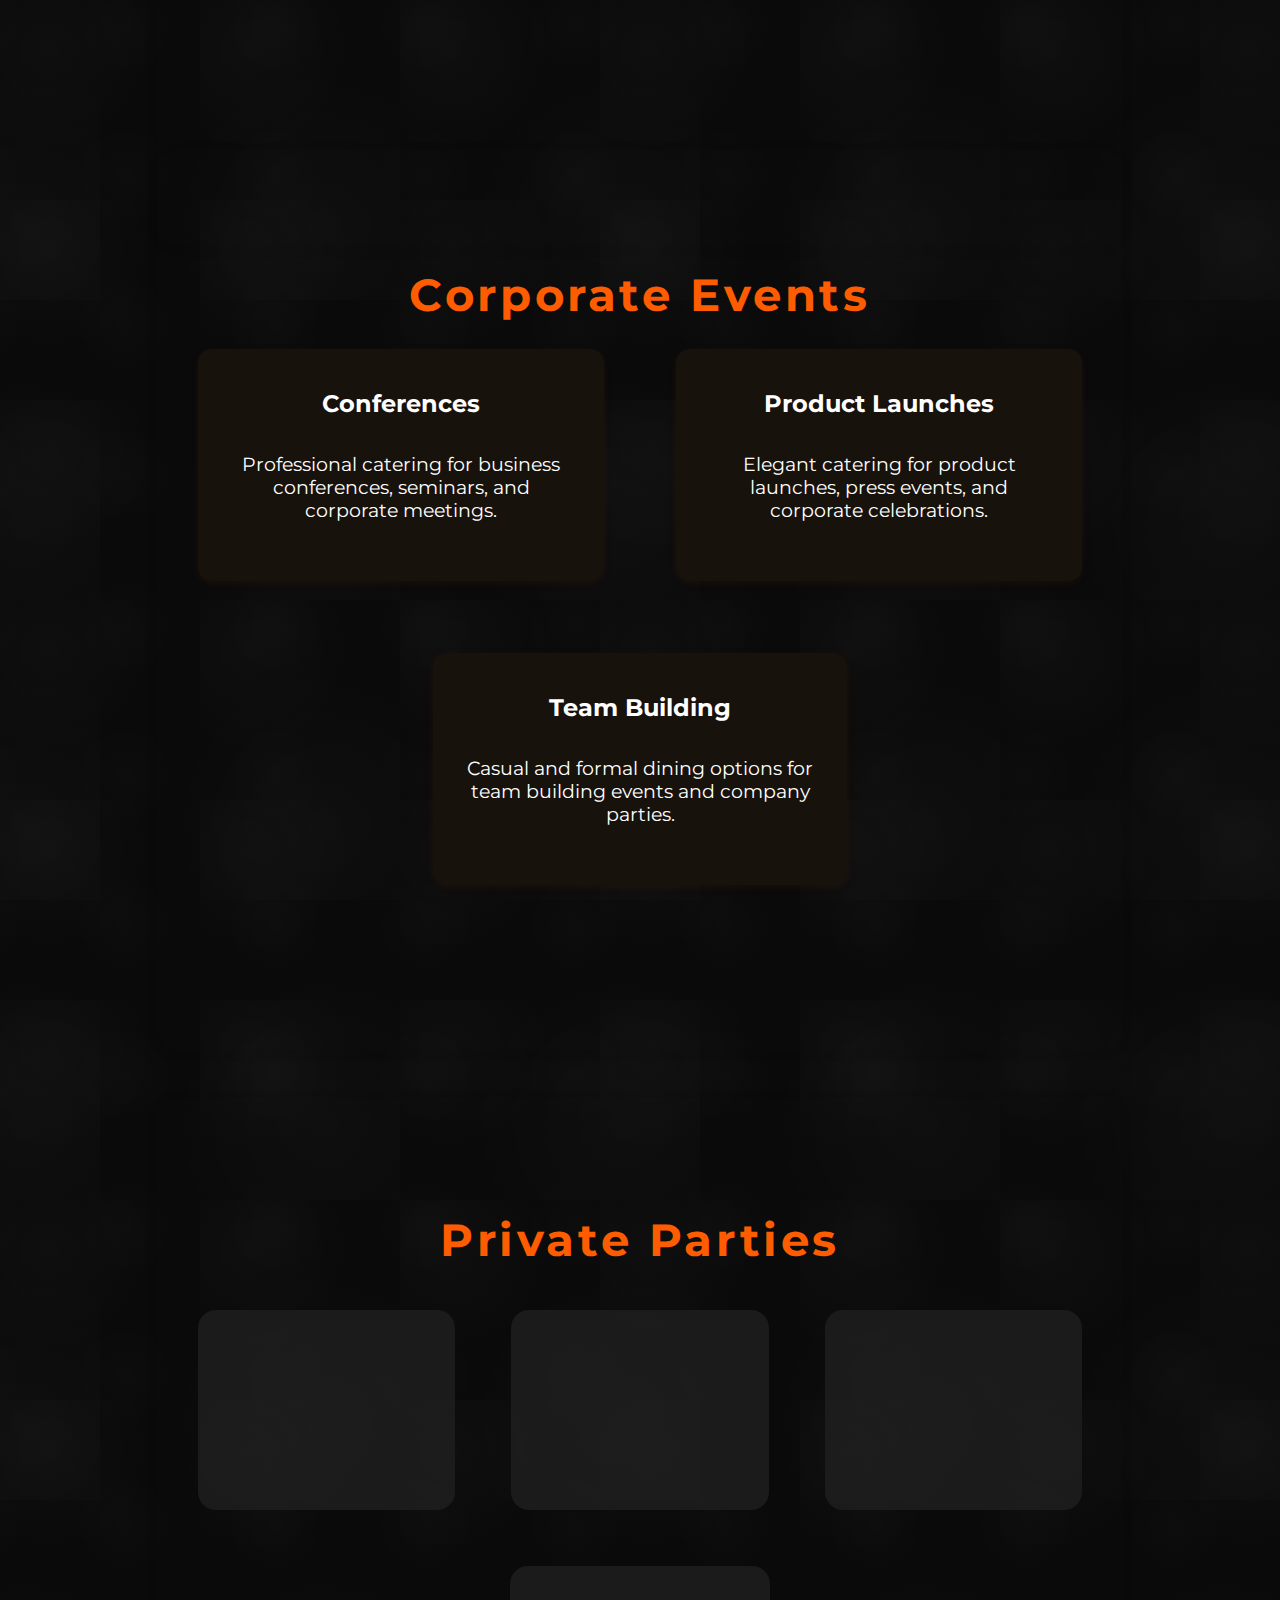
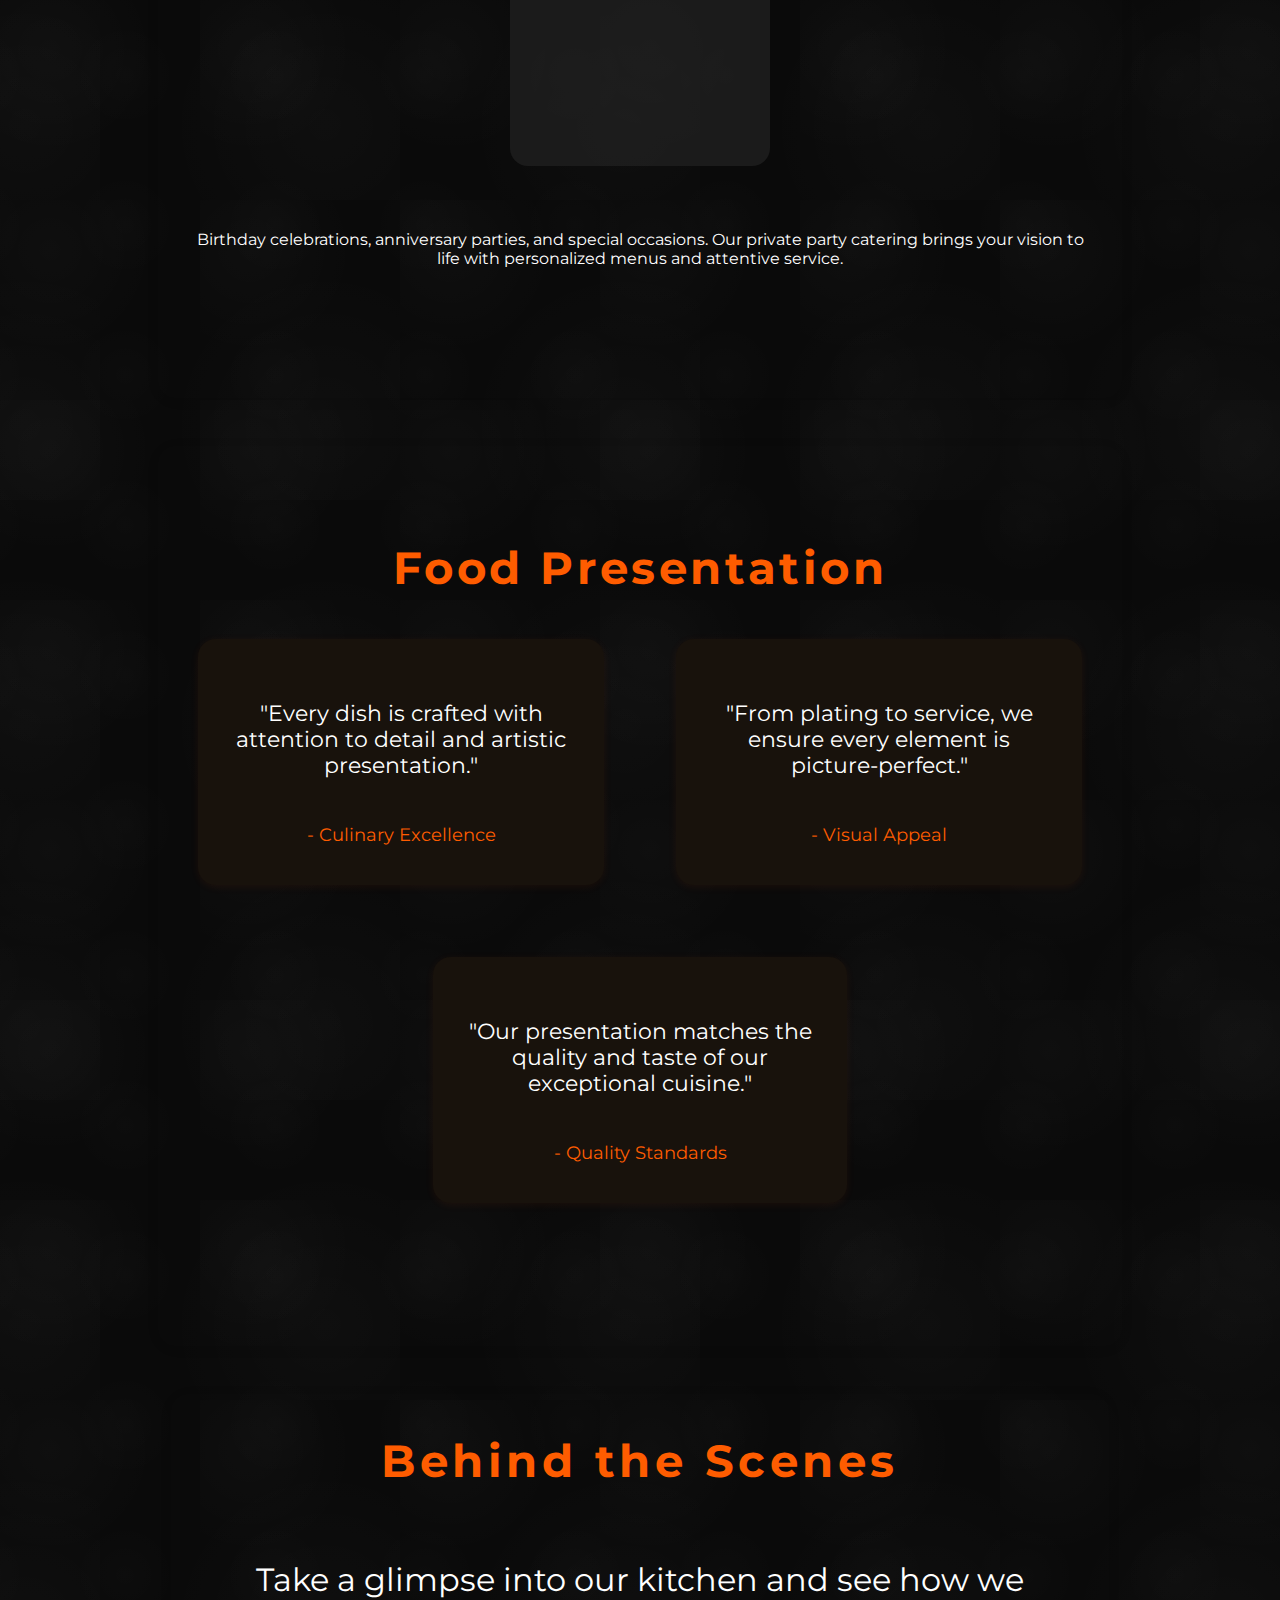
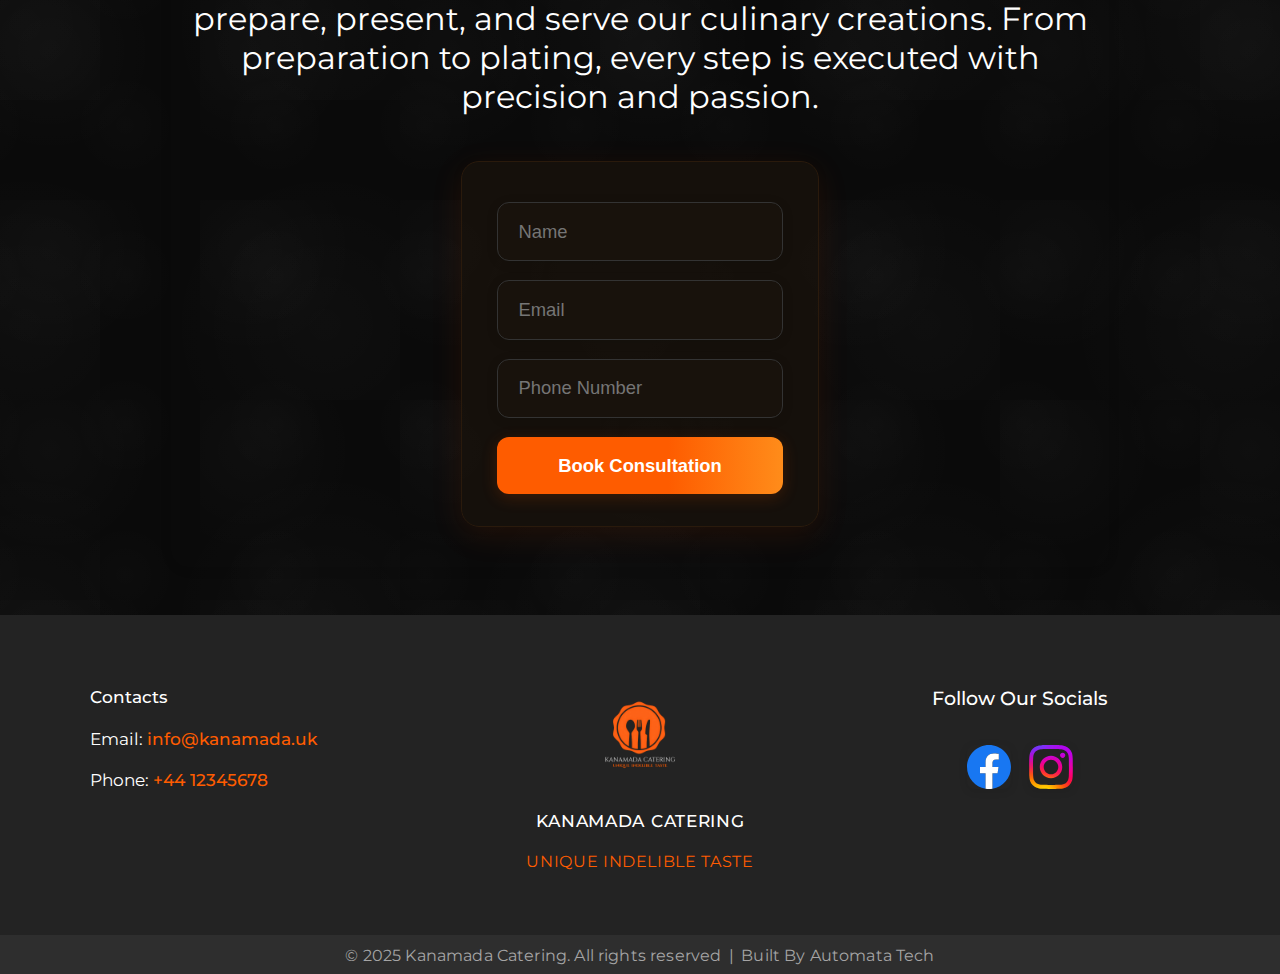
<file: gallery.html>
<!DOCTYPE html>
<html lang="en">
<head>
  <meta charset="UTF-8">
  <meta name="viewport" content="width=device-width, initial-scale=1.0">
  <title>Gallery | Kanamada Catering - Wedding & Event Photos</title>
  <meta name="description" content="Browse Kanamada Catering gallery showcasing wedding events, corporate functions, private parties, and food presentation. Culinary artistry in action.">
  <meta name="keywords" content="catering gallery, wedding catering photos, corporate event catering, food presentation, London catering">
  <meta name="author" content="Kanamada Catering">
  <meta name="robots" content="index, follow">
  
  <!-- Open Graph / Facebook -->
  <meta property="og:type" content="website">
  <meta property="og:url" content="https://yourusername.github.io/kanamada-catering/gallery.html">
  <meta property="og:title" content="Gallery | Kanamada Catering">
  <meta property="og:description" content="Browse Kanamada Catering gallery showcasing wedding events, corporate functions, and food presentation.">
  <meta property="og:image" content="https://yourusername.github.io/kanamada-catering/images/kanamada-catering-logo.png">

  <!-- Twitter -->
  <meta property="twitter:card" content="summary_large_image">
  <meta property="twitter:url" content="https://yourusername.github.io/kanamada-catering/gallery.html">
  <meta property="twitter:title" content="Gallery | Kanamada Catering">
  <meta property="twitter:description" content="Browse Kanamada Catering gallery showcasing wedding events, corporate functions, and food presentation.">
  <meta property="twitter:image" content="https://yourusername.github.io/kanamada-catering/images/kanamada-catering-logo.png">
  
  <!-- Favicon -->
  <link rel="icon" type="image/png" href="images/kanamada-catering-logo.png">
  <link rel="apple-touch-icon" href="images/kanamada-catering-logo.png">
  <!-- Link to Google Fonts for a modern look -->
  <link href="https://fonts.googleapis.com/css?family=Montserrat:400,700&display=swap" rel="stylesheet">
  <!-- Link to external CSS -->
  <link rel="stylesheet" href="styles.css">
</head>
<body>
  <!-- Header component placeholder -->
  <div id="header-placeholder"></div>

  <!-- Hero Section -->
  <header class="hero-section">
    <div class="hero-bg"></div>
    <div class="hero-content hero-content-elegant">
      <h1 class="hero-title-elegant">OUR GALLERY</h1>
      <div class="hero-subtitle-elegant">CULINARY&nbsp;&nbsp;ARTISTRY&nbsp;&nbsp;IN&nbsp;&nbsp;ACTION</div>
    </div>
  </header>

  <!-- Decorative line break image -->
  <div class="section-break-logo">
    <img src="images/kanamada-alternate-logo.png" alt="Kanamada Decorative Logo" class="break-logo-img">
  </div>

  <!-- Wedding Events Section -->
  <section class="about-section section">
    <h2>Wedding Events</h2>
    <p>From intimate ceremonies to grand celebrations, our wedding catering captures the magic of your special day. Each wedding is unique, and we create bespoke menus that reflect your personal style and preferences.</p>
    <p>Featured: Canapés, multi-course dinners, wedding cakes, and full-service coordination.</p>
  </section>

  <!-- Corporate Events Section -->
  <section class="packages-section section">
    <h2>Corporate Events</h2>
    <div class="packages-cards">
      <div class="package-card">
        <h3>Conferences</h3>
        <p>Professional catering for business conferences, seminars, and corporate meetings.</p>
      </div>
      <div class="package-card">
        <h3>Product Launches</h3>
        <p>Elegant catering for product launches, press events, and corporate celebrations.</p>
      </div>
      <div class="package-card">
        <h3>Team Building</h3>
        <p>Casual and formal dining options for team building events and company parties.</p>
      </div>
    </div>
  </section>

  <!-- Private Parties Section -->
  <section class="gallery-section section">
    <h2>Private Parties</h2>
    <div class="gallery-preview-row">
      <div class="gallery-thumb"></div>
      <div class="gallery-thumb"></div>
      <div class="gallery-thumb"></div>
      <div class="gallery-thumb"></div>
    </div>
    <p>Birthday celebrations, anniversary parties, and special occasions. Our private party catering brings your vision to life with personalized menus and attentive service.</p>
  </section>

  <!-- Food Presentation Section -->
  <section class="testimonials-section section">
    <h2>Food Presentation</h2>
    <div class="testimonials-cards">
      <div class="testimonial-card">
        <p>"Every dish is crafted with attention to detail and artistic presentation."</p>
        <span>- Culinary Excellence</span>
      </div>
      <div class="testimonial-card">
        <p>"From plating to service, we ensure every element is picture-perfect."</p>
        <span>- Visual Appeal</span>
      </div>
      <div class="testimonial-card">
        <p>"Our presentation matches the quality and taste of our exceptional cuisine."</p>
        <span>- Quality Standards</span>
      </div>
    </div>
  </section>

  <!-- Behind the Scenes Section -->
  <section class="cta-section section">
    <h2>Behind the Scenes</h2>
    <p>Take a glimpse into our kitchen and see how we prepare, present, and serve our culinary creations. From preparation to plating, every step is executed with precision and passion.</p>
    <!-- Mini Contact Form -->
    <form class="cta-mini-contact-form" onsubmit="return false;">
      <input type="text" name="cta-name" placeholder="Name" required>
      <input type="email" name="cta-email" placeholder="Email" required>
      <input type="tel" name="cta-phone" placeholder="Phone Number" required>
      <button type="submit">Book Consultation</button>
    </form>
  </section>

  <!-- Footer component placeholder -->
  <div id="footer-placeholder"></div>

  <script src="components.js"></script>
  <script src="script.js"></script>
</body>
</html>
</file>
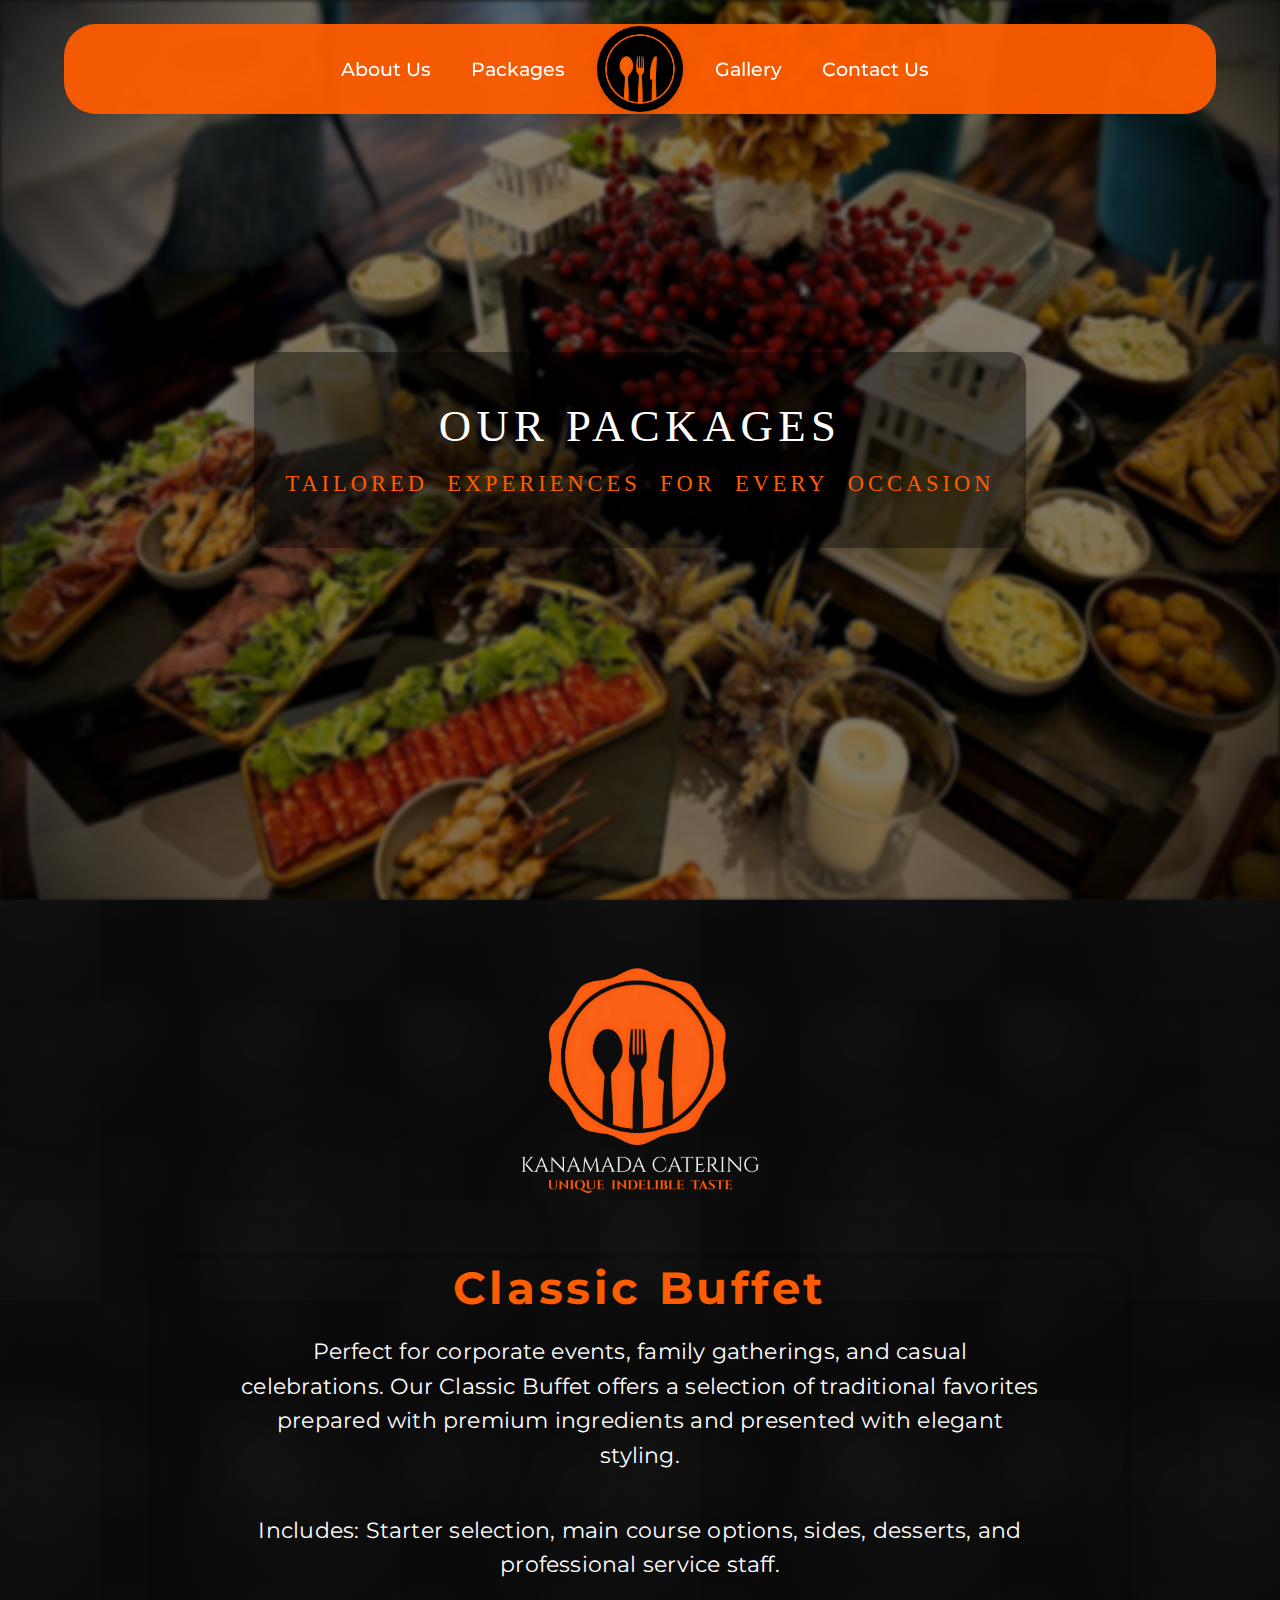
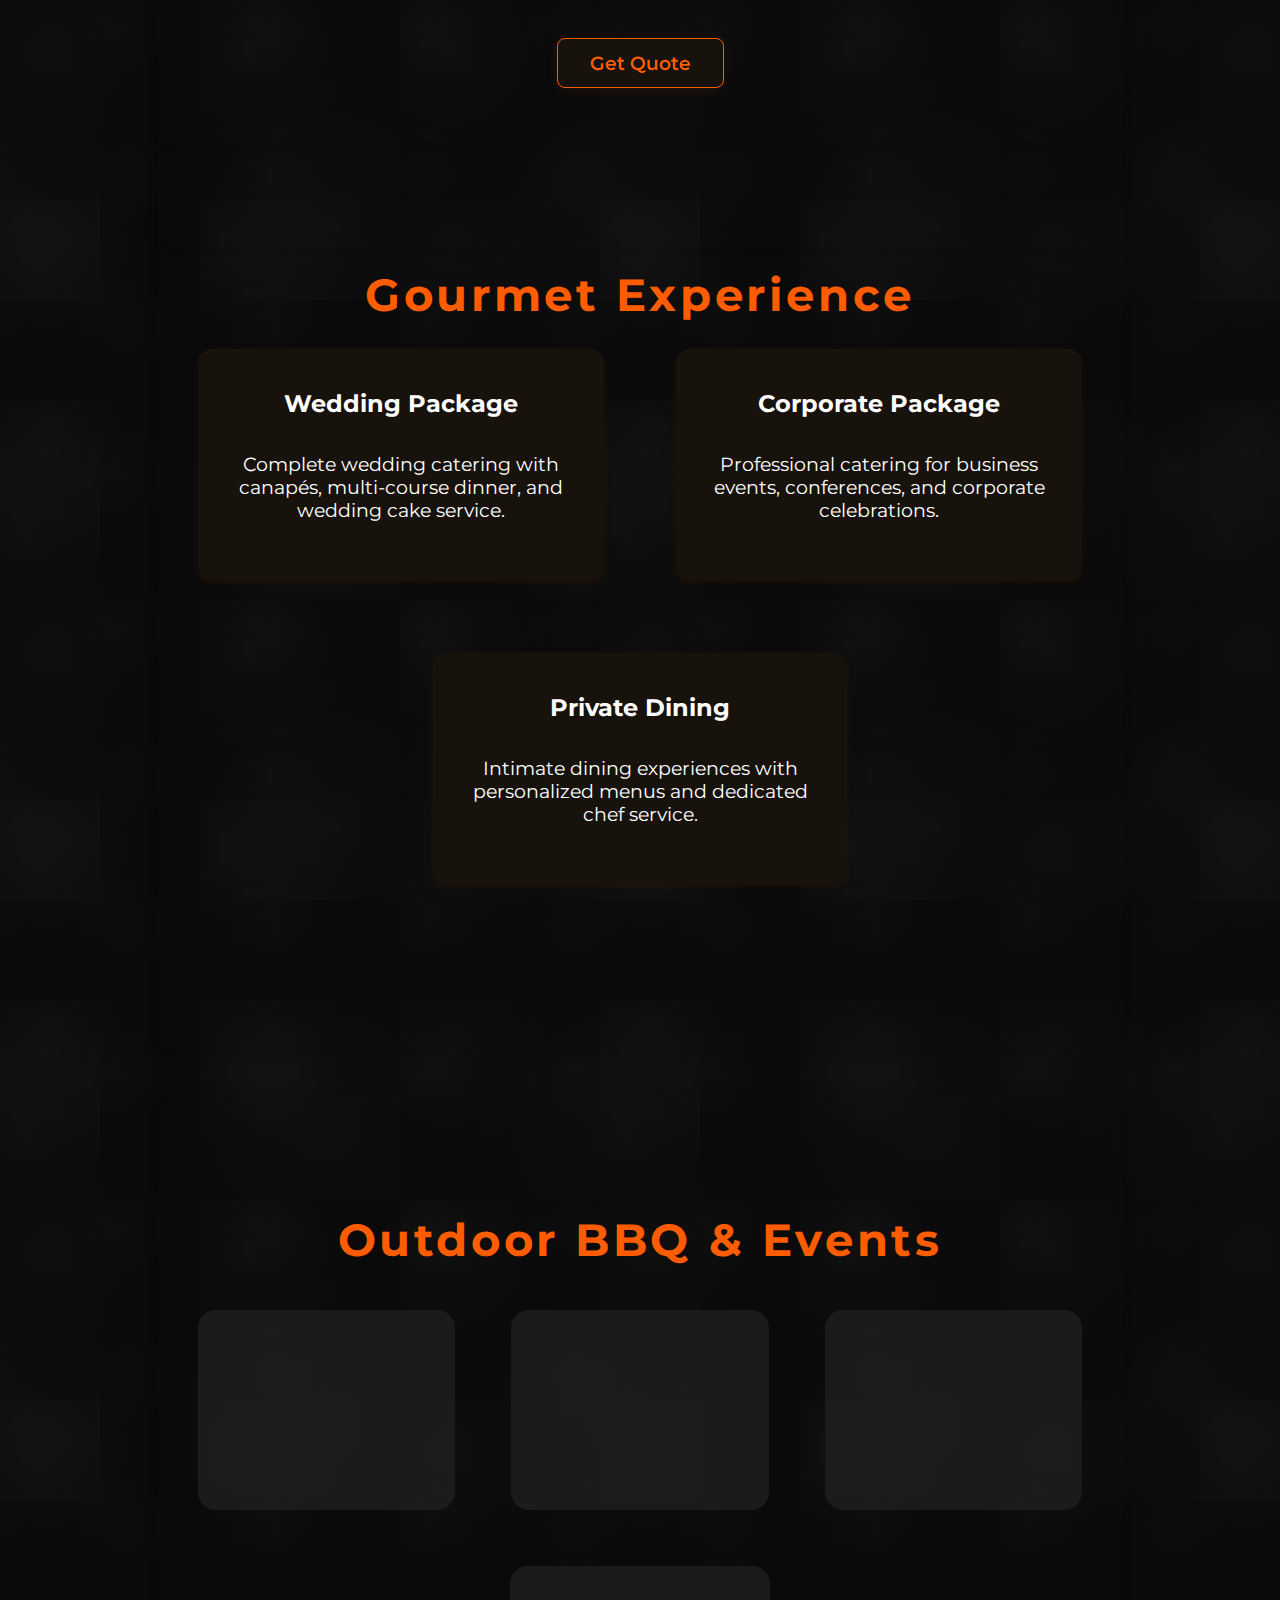
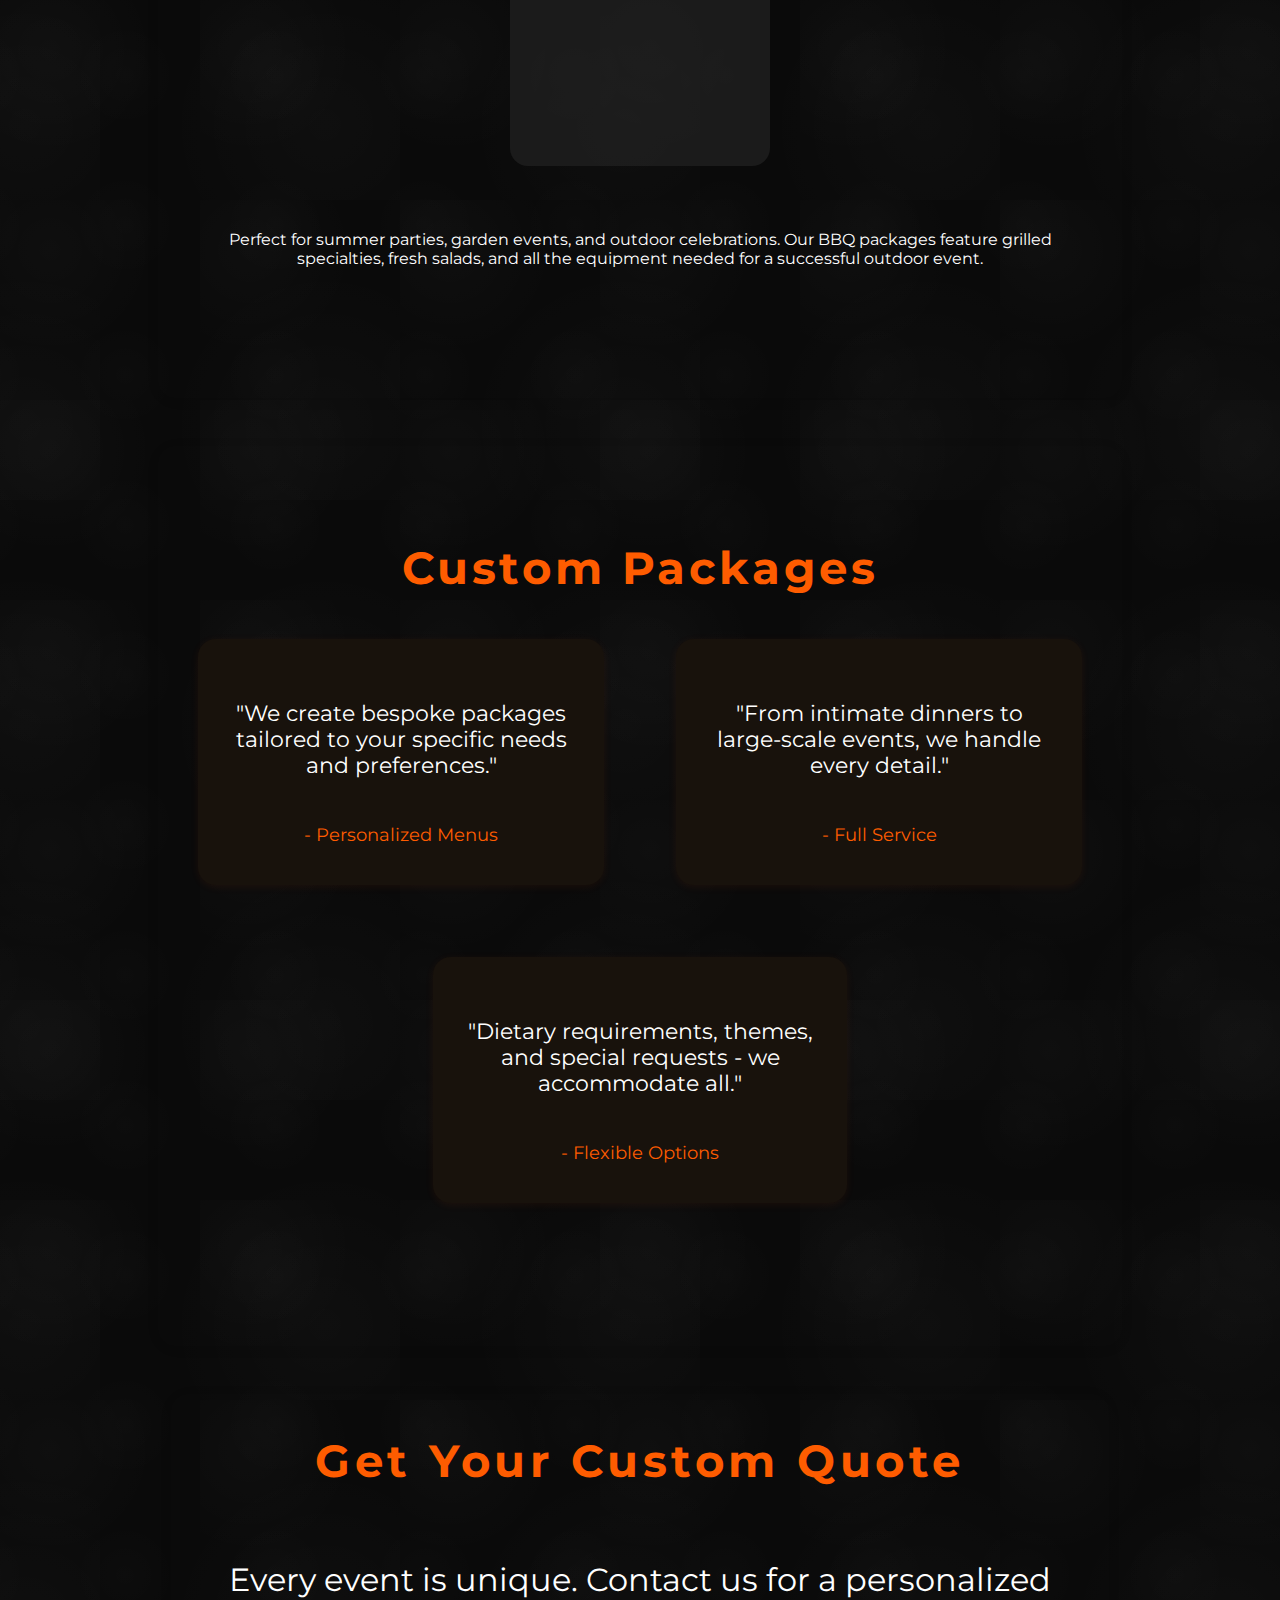
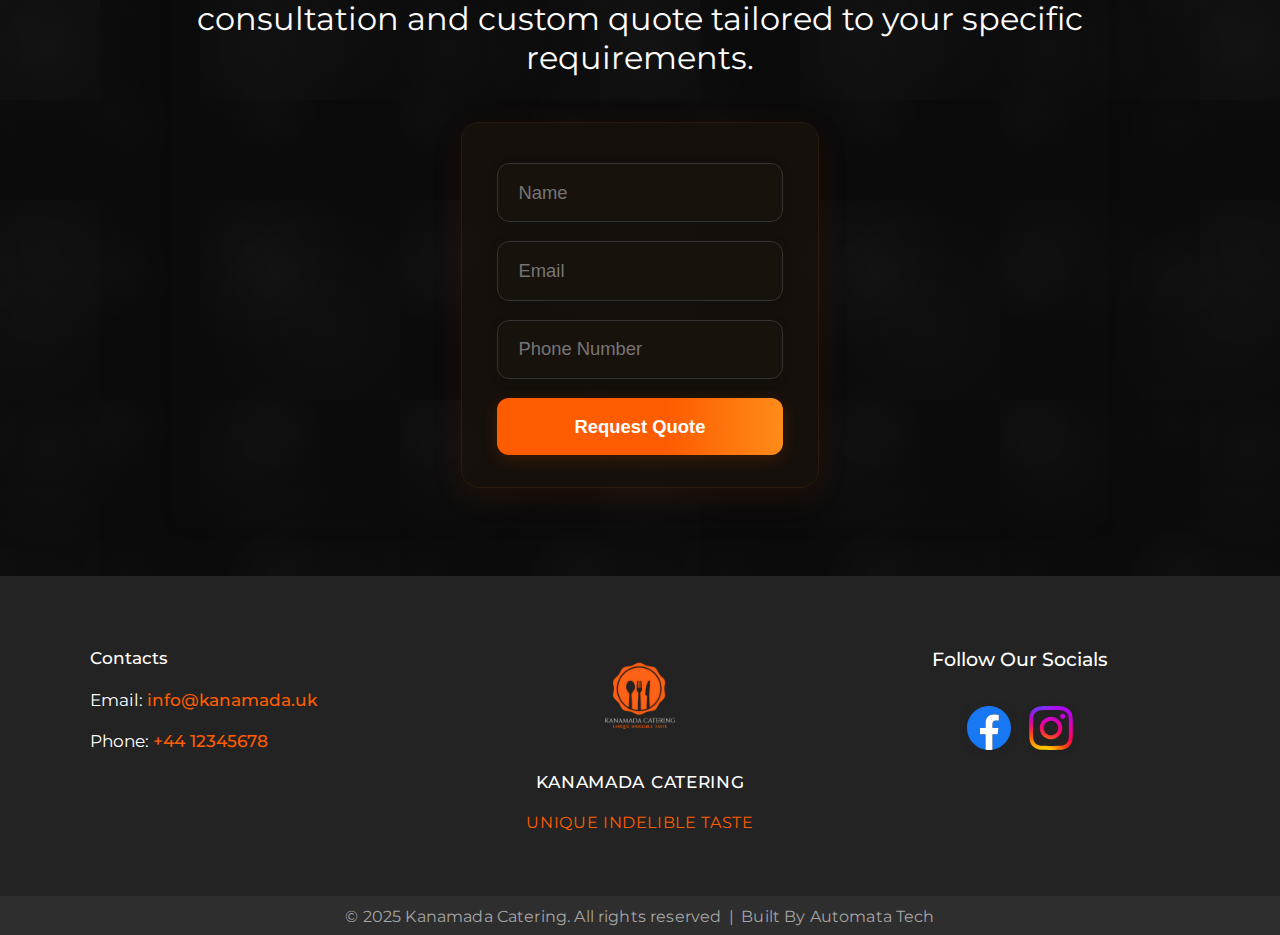
<file: packages.html>
<!DOCTYPE html>
<html lang="en">
<head>
  <meta charset="UTF-8">
  <meta name="viewport" content="width=device-width, initial-scale=1.0">
  <title>Catering Packages | Kanamada Catering - Wedding & Corporate Events</title>
  <meta name="description" content="Explore Kanamada Catering packages: Classic Buffet, Gourmet Experience, Outdoor BBQ, and custom packages. Wedding, corporate, and private event catering in London.">
  <meta name="keywords" content="catering packages, wedding catering, corporate catering, buffet catering, gourmet catering, London catering">
  <meta name="author" content="Kanamada Catering">
  <meta name="robots" content="index, follow">
  
  <!-- Open Graph / Facebook -->
  <meta property="og:type" content="website">
  <meta property="og:url" content="https://yourusername.github.io/kanamada-catering/packages.html">
  <meta property="og:title" content="Catering Packages | Kanamada Catering">
  <meta property="og:description" content="Explore Kanamada Catering packages: Classic Buffet, Gourmet Experience, Outdoor BBQ, and custom packages.">
  <meta property="og:image" content="https://yourusername.github.io/kanamada-catering/images/kanamada-catering-logo.png">

  <!-- Twitter -->
  <meta property="twitter:card" content="summary_large_image">
  <meta property="twitter:url" content="https://yourusername.github.io/kanamada-catering/packages.html">
  <meta property="twitter:title" content="Catering Packages | Kanamada Catering">
  <meta property="twitter:description" content="Explore Kanamada Catering packages: Classic Buffet, Gourmet Experience, Outdoor BBQ, and custom packages.">
  <meta property="twitter:image" content="https://yourusername.github.io/kanamada-catering/images/kanamada-catering-logo.png">
  
  <!-- Favicon -->
  <link rel="icon" type="image/png" href="images/kanamada-catering-logo.png">
  <link rel="apple-touch-icon" href="images/kanamada-catering-logo.png">
  <!-- Link to Google Fonts for a modern look -->
  <link href="https://fonts.googleapis.com/css?family=Montserrat:400,700&display=swap" rel="stylesheet">
  <!-- Link to external CSS -->
  <link rel="stylesheet" href="styles.css">
</head>
<body>
  <!-- Header component placeholder -->
  <div id="header-placeholder"></div>

  <!-- Hero Section -->
  <header class="hero-section">
    <div class="hero-bg"></div>
    <div class="hero-content hero-content-elegant">
      <h1 class="hero-title-elegant">OUR PACKAGES</h1>
      <div class="hero-subtitle-elegant">TAILORED&nbsp;&nbsp;EXPERIENCES&nbsp;&nbsp;FOR&nbsp;&nbsp;EVERY&nbsp;&nbsp;OCCASION</div>
    </div>
  </header>

  <!-- Decorative line break image -->
  <div class="section-break-logo">
    <img src="images/kanamada-alternate-logo.png" alt="Kanamada Decorative Logo" class="break-logo-img">
  </div>

  <!-- Classic Buffet Section -->
  <section class="about-section section">
    <h2>Classic Buffet</h2>
    <p>Perfect for corporate events, family gatherings, and casual celebrations. Our Classic Buffet offers a selection of traditional favorites prepared with premium ingredients and presented with elegant styling.</p>
    <p>Includes: Starter selection, main course options, sides, desserts, and professional service staff.</p>
    <a href="contact.html" class="btn btn-secondary">Get Quote</a>
  </section>

  <!-- Gourmet Experience Section -->
  <section class="packages-section section">
    <h2>Gourmet Experience</h2>
    <div class="packages-cards">
      <div class="package-card">
        <h3>Wedding Package</h3>
        <p>Complete wedding catering with canapés, multi-course dinner, and wedding cake service.</p>
      </div>
      <div class="package-card">
        <h3>Corporate Package</h3>
        <p>Professional catering for business events, conferences, and corporate celebrations.</p>
      </div>
      <div class="package-card">
        <h3>Private Dining</h3>
        <p>Intimate dining experiences with personalized menus and dedicated chef service.</p>
      </div>
    </div>
  </section>

  <!-- Outdoor BBQ Section -->
  <section class="gallery-section section">
    <h2>Outdoor BBQ & Events</h2>
    <div class="gallery-preview-row">
      <div class="gallery-thumb"></div>
      <div class="gallery-thumb"></div>
      <div class="gallery-thumb"></div>
      <div class="gallery-thumb"></div>
    </div>
    <p>Perfect for summer parties, garden events, and outdoor celebrations. Our BBQ packages feature grilled specialties, fresh salads, and all the equipment needed for a successful outdoor event.</p>
  </section>

  <!-- Custom Packages Section -->
  <section class="testimonials-section section">
    <h2>Custom Packages</h2>
    <div class="testimonials-cards">
      <div class="testimonial-card">
        <p>"We create bespoke packages tailored to your specific needs and preferences."</p>
        <span>- Personalized Menus</span>
      </div>
      <div class="testimonial-card">
        <p>"From intimate dinners to large-scale events, we handle every detail."</p>
        <span>- Full Service</span>
      </div>
      <div class="testimonial-card">
        <p>"Dietary requirements, themes, and special requests - we accommodate all."</p>
        <span>- Flexible Options</span>
      </div>
    </div>
  </section>

  <!-- Pricing & Consultation Section -->
  <section class="cta-section section">
    <h2>Get Your Custom Quote</h2>
    <p>Every event is unique. Contact us for a personalized consultation and custom quote tailored to your specific requirements.</p>
    <!-- Mini Contact Form -->
    <form class="cta-mini-contact-form" onsubmit="return false;">
      <input type="text" name="cta-name" placeholder="Name" required>
      <input type="email" name="cta-email" placeholder="Email" required>
      <input type="tel" name="cta-phone" placeholder="Phone Number" required>
      <button type="submit">Request Quote</button>
    </form>
  </section>

  <!-- Footer component placeholder -->
  <div id="footer-placeholder"></div>

  <script src="components.js"></script>
  <script src="script.js"></script>
</body>
</html>
</file>
<file: styles.css>
/* Reset and base styles */
body {
  font-family: 'Montserrat', Arial, sans-serif;
  margin: 0;
  background: #0a0a0a;
  background-image: 
    radial-gradient(circle at 25% 25%, rgba(255,255,255,0.02) 0%, transparent 50%),
    radial-gradient(circle at 75% 75%, rgba(255,255,255,0.02) 0%, transparent 50%),
    radial-gradient(circle at 50% 50%, rgba(255,255,255,0.01) 0%, transparent 50%);
  background-size: 200px 200px, 300px 300px, 150px 150px;
  background-position: 0 0, 100px 100px, 50px 50px;
  color: #fff;
  min-height: 100vh;
  padding-top: 0;
}

h1, h2, h3 {
  font-weight: 700;
  margin: 0 0 1rem 0;
}

.section {
  max-width: 900px;
  margin: 3rem auto;
  padding: 2.5rem 1.2rem;
  border-radius: 18px;
  background: rgba(254,92,0,0.04);
  box-shadow: 0 2px 16px rgba(0,0,0,0.04);
  text-align: center;
}

/* Hero Section */
.hero-section {
  position: relative;
  min-height: 100vh;
  height: 100vh;
  display: flex;
  align-items: center;
  justify-content: center;
  overflow: hidden;
  margin: 0;
  padding: 0;
}
.hero-bg {
  position: absolute;
  top: 0; left: 0; right: 0; bottom: 0;
  background: url('images/kanamada-hero-banner.png') center/cover no-repeat;
  filter: brightness(0.5) blur(2px);
  z-index: 1;
}
.hero-content,
.hero-content-elegant {
  display: inline-block;
  min-width: 320px;
  max-width: 90vw;
  padding: 3rem 2rem;
  border-radius: 18px;
  background: rgba(0,0,0,0.45);
  box-shadow: 0 8px 32px rgba(0,0,0,0.18);
  margin: 0 auto;
  text-align: center;
  color: #fff;
  position: relative;
  z-index: 2;
  font-family: 'Playfair Display', 'Times New Roman', Times, serif;
  overflow: hidden;
}
.btn-hero {
  margin-top: 2rem;
  font-size: 1.2rem;
}

/* Elegant Hero Content Styles */
.hero-content-elegant {
  position: relative;
  z-index: 2;
  text-align: center;
  color: #fff;
  padding: 3rem 2rem;
  border-radius: 18px;
  background: rgba(0,0,0,0.45);
  box-shadow: 0 8px 32px rgba(0,0,0,0.18);
  max-width: 90vw;
  margin: 0 auto;
  font-family: 'Playfair Display', 'Times New Roman', Times, serif;
  overflow: hidden; /* Prevent hover effects from extending beyond borders */
}
.hero-title-elegant {
  font-family: 'Playfair Display', 'Times New Roman', Times, serif;
  font-size: 2.8rem;
  letter-spacing: 0.12em;
  text-transform: uppercase;
  color: #fff;
  margin-bottom: 1.2rem;
  font-weight: 400;
}
.hero-subtitle-elegant {
  font-family: 'Playfair Display', 'Times New Roman', Times, serif;
  font-size: 1.4rem;
  letter-spacing: 0.18em;
  text-transform: uppercase;
  color: #FE5C00;
  font-weight: 500;
  margin-bottom: 0.2rem;
}

/* About Section - allow next section to move up even more */
.about-section {
  margin-top: 0;
  background: transparent;
  min-height: 65vh; /* Reduced from 80vh */
  height: 65vh;     /* Reduced from 80vh */
  display: flex;
  flex-direction: column;
  align-items: center;
  justify-content: flex-start;
  padding: 0 2rem 0 2rem;
  position: relative;
}
.about-section::before {
  content: none !important;
  display: none !important;
}
.about-section h2 {
  font-size: 2.8rem;
  margin-bottom: 1.2rem;
  position: relative;
  letter-spacing: 0.08em;
}
.about-section h2::after {
  content: none !important;
  display: none !important;
}
.about-section p {
  font-size: 1.35rem;
  max-width: 800px;
  margin: 0 auto 2.5rem auto;
  line-height: 1.6;
  letter-spacing: 0.01em;
}
.about-section .btn {
  font-size: 1.2rem;
  box-shadow: 0 2px 12px rgba(254,92,0,0.10);
  transition: box-shadow 0.2s, background 0.2s, color 0.2s;
}
.about-section .btn:hover, .about-section .btn:focus {
  box-shadow: 0 6px 24px rgba(254,92,0,0.18);
  background: #FE5C00;
  color: #fff;
}

/* 3D Press/Lift effect for About Us Learn More button */
.about-section .btn-secondary {
  transition: transform 0.15s cubic-bezier(.4,2,.6,1), box-shadow 0.15s;
  box-shadow: 0 2px 12px rgba(254,92,0,0.10);
  position: relative;
  will-change: transform, box-shadow;
}
.about-section .btn-secondary:hover, .about-section .btn-secondary:focus {
  transform: translateY(-6px) scale(1.04);
  box-shadow: 0 12px 32px rgba(254,92,0,0.22), 0 2px 12px rgba(254,92,0,0.10);
  z-index: 2;
}
.about-section .btn-secondary:active {
  transform: translateY(2px) scale(0.98);
  box-shadow: 0 2px 6px rgba(254,92,0,0.18);
}

@media (max-width: 600px) {
  .about-section h2 {
    font-size: 2rem;
  }
  .about-section p {
    font-size: 1rem;
  }
  .break-logo-img {
    max-width: 110px;
  }
  .section-break-logo {
    margin: 1.2rem 0 1.2rem 0;
  }
}

/* Packages Section - move up closer to About section */
.packages-section {
  background: transparent;
  min-height: 100vh;
  height: 100vh;
  display: flex;
  flex-direction: column;
  align-items: center;
  justify-content: center;
  padding: 0 2rem;
  margin-top: -16vh; /* Increased negative margin to pull section up further */
  overflow: hidden; /* Prevent hover effects from extending beyond section */
}
.packages-cards {
  display: flex;
  flex-direction: row;
  flex-wrap: wrap; /* CHANGED: allow wrapping */
  gap: 3.5rem;
  justify-content: center; /* CHANGED: always center */
  align-items: stretch;
  margin-bottom: 2.5rem;
  max-width: 1200px;
  width: 100%;
}
.package-card {
  background: #18120c;
  color: #fff;
  border-radius: 14px;
  padding: 2.5rem 2rem;
  min-width: 260px; /* CHANGED: reduced from 320px for more flexibility */
  max-width: 350px; /* CHANGED: set a reasonable max width */
  flex: 1 1 260px; /* CHANGED: allow shrinking and growing */
  box-shadow: 0 2px 8px rgba(254,92,0,0.07);
  transition: transform 0.2s, box-shadow 0.2s;
  font-size: 1.18rem;
  display: flex;
  flex-direction: column;
  align-items: center;
  justify-content: center;
  margin: 0.5rem;
}
.package-card h3 {
  font-size: 1.5rem;
  margin-bottom: 1rem;
}
.package-card p {
  font-size: 1.18rem;
}
.package-card:hover {
  transform: translateY(-8px) scale(1.03);
  box-shadow: 0 8px 32px rgba(254,92,0,0.18);
  z-index: 1;
  position: relative; /* Ensure proper stacking context */
}
@media (max-width: 1100px) {
  .packages-cards {
    overflow-x: auto;
    max-width: 98vw;
  }
  .package-card {
    min-width: 280px;
    flex: 0 0 280px;
  }
}

/* 3D Press/Lift effect for Packages Preview section buttons */
.packages-section .btn,
.packages-section .btn-secondary {
  transition: transform 0.15s cubic-bezier(.4,2,.6,1), box-shadow 0.15s;
  box-shadow: 0 2px 12px rgba(254,92,0,0.10);
  position: relative;
  will-change: transform, box-shadow;
}
.packages-section .btn:hover, .packages-section .btn:focus,
.packages-section .btn-secondary:hover, .packages-section .btn-secondary:focus {
  transform: translateY(-6px) scale(1.04);
  box-shadow: 0 12px 32px rgba(254,92,0,0.22), 0 2px 12px rgba(254,92,0,0.10);
  z-index: 2;
}
.packages-section .btn:active,
.packages-section .btn-secondary:active {
  transform: translateY(2px) scale(0.98);
  box-shadow: 0 2px 6px rgba(254,92,0,0.18);
}

/* Gallery Section - larger image placeholders */
.gallery-section {
  background: transparent;
  min-height: 100vh;
  height: 100vh;
  display: flex;
  flex-direction: column;
  align-items: center;
  justify-content: center;
  padding: 0 2rem;
}
.gallery-section h2 {
  font-size: 2.8rem;
  margin-bottom: 2.2rem;
  letter-spacing: 0.08em;
}

/* Gallery Preview Row */
.gallery-preview-row {
  display: flex;
  gap: 2.5rem;
  justify-content: center;
  align-items: center;
  flex-wrap: wrap; /* CHANGED: allow wrapping */
  margin-bottom: 2.5rem;
  width: 100%;
  max-width: 1100px;
}
.gallery-thumb {
  min-width: 180px; /* CHANGED: reduced for flexibility */
  max-width: 260px; /* CHANGED: set a reasonable max width */
  height: 200px; /* CHANGED: reduced for flexibility */
  background: #222;
  border-radius: 18px;
  opacity: 0.7;
  flex: 1 1 180px;
  transition: transform 0.2s, box-shadow 0.2s;
  margin: 0.5rem;
}
.gallery-thumb:hover {
  transform: scale(1.05);
  box-shadow: 0 8px 32px rgba(254,92,0,0.18);
}
.gallery-section .btn,
.gallery-section .btn-secondary {
  transition: transform 0.15s cubic-bezier(.4,2,.6,1), box-shadow 0.15s;
  box-shadow: 0 2px 12px rgba(254,92,0,0.10);
  position: relative;
  will-change: transform, box-shadow;
}
.gallery-section .btn:hover, .gallery-section .btn:focus,
.gallery-section .btn-secondary:hover, .gallery-section .btn-secondary:focus {
  transform: translateY(-6px) scale(1.04);
  box-shadow: 0 12px 32px rgba(254,92,0,0.22), 0 2px 12px rgba(254,92,0,0.10);
  z-index: 2;
}
.gallery-section .btn:active,
.gallery-section .btn-secondary:active {
  transform: translateY(2px) scale(0.98);
  box-shadow: 0 2px 6px rgba(254,92,0,0.18);
}

/* Testimonials Section - fit single frame, fill space, larger text, 3D button */
.testimonials-section {
  background: transparent;
  min-height: 100vh;
  height: 100vh;
  display: flex;
  flex-direction: column;
  align-items: center;
  justify-content: center;
  padding: 0 2rem;
}
.testimonials-section h2 {
  font-size: 2.8rem;
  margin-bottom: 2.2rem;
  letter-spacing: 0.08em;
}

/* Testimonials Cards Row */
.testimonials-cards {
  display: flex;
  gap: 3.5rem;
  justify-content: center;
  align-items: center;
  flex-wrap: wrap; /* CHANGED: allow wrapping */
  margin-top: 0;
  margin-bottom: 2.5rem;
  width: 100%;
  max-width: 1200px;
}
.testimonial-card {
  background: #18120c;
  color: #fff;
  border-radius: 18px;
  padding: 2.5rem 2rem;
  min-width: 260px; /* CHANGED: reduced for flexibility */
  max-width: 350px; /* CHANGED: set a reasonable max width */
  flex: 1 1 260px;
  box-shadow: 0 2px 8px rgba(254,92,0,0.07);
  transition: transform 0.2s, box-shadow 0.2s;
  font-size: 1.35rem;
  display: flex;
  flex-direction: column;
  align-items: center;
  justify-content: center;
  margin: 0.5rem;
}
.testimonial-card span {
  margin-top: 1.5rem;
  color: #FE5C00;
  font-style: normal;
  font-size: 1.1rem;
}
.testimonial-card:hover {
  transform: translateY(-8px) scale(1.03);
  box-shadow: 0 8px 32px rgba(254,92,0,0.18);
  z-index: 1;
}
.testimonials-section .btn,
.testimonials-section .btn-secondary {
  transition: transform 0.15s cubic-bezier(.4,2,.6,1), box-shadow 0.15s;
  box-shadow: 0 2px 12px rgba(254,92,0,0.10);
  position: relative;
  will-change: transform, box-shadow;
}
.testimonials-section .btn:hover, .testimonials-section .btn:focus,
.testimonials-section .btn-secondary:hover, .testimonials-section .btn-secondary:focus {
  transform: translateY(-6px) scale(1.04);
  box-shadow: 0 12px 32px rgba(254,92,0,0.22), 0 2px 12px rgba(254,92,0,0.10);
  z-index: 2;
}
.testimonials-section .btn:active,
.testimonials-section .btn-secondary:active {
  transform: translateY(2px) scale(0.98);
  box-shadow: 0 2px 6px rgba(254,92,0,0.18);
}

/* CTA Section - remove orange background hue */
.cta-section {
  background: transparent;
  display: flex;
  flex-direction: column;
  align-items: center;
  justify-content: center;
  text-align: center;
  overflow: hidden; /* Prevent hover effects from extending beyond section */
}

/* CTA Section - larger font to fill frame */
.cta-section h2 {
  font-size: 2.8rem;
  margin-bottom: 2.5rem;
  letter-spacing: 0.10em;
}
.cta-section p {
  font-size: 2rem;
  margin-bottom: 2.8rem;
}

/* CTA Section - match button color scheme to other sections */
.cta-section .btn,
.cta-section .btn-cta {
  background: #18120c;
  color: #FE5C00;
  border: 1px solid #FE5C00;
  font-weight: 700;
  transition: transform 0.15s cubic-bezier(.4,2,.6,1), box-shadow 0.15s;
  box-shadow: 0 2px 12px rgba(254,92,0,0.10);
  position: relative;
  will-change: transform, box-shadow;
}
.cta-section .btn:hover, .cta-section .btn:focus,
.cta-section .btn-cta:hover, .cta-section .btn-cta:focus {
  background: #FE5C00;
  color: #fff;
  transform: translateY(-6px) scale(1.04);
  box-shadow: 0 12px 32px rgba(254,92,0,0.22), 0 2px 12px rgba(254,92,0,0.10);
  z-index: 2;
}
.cta-section .btn:active, .cta-section .btn-cta:active {
  transform: translateY(2px) scale(0.98);
  box-shadow: 0 2px 6px rgba(254,92,0,0.18);
}

/* CTA Mini Contact Form - wider and more elegant */
.cta-mini-contact-form {
  max-width: 600px; /* Increased from 480px */
  padding: 2.5rem 2.2rem 2rem 2.2rem;
  margin-left: auto;
  margin-right: auto;
  overflow: hidden;
  background: rgba(24,18,12,0.85);
  border-radius: 18px;
  box-shadow: 0 8px 32px rgba(254,92,0,0.10), 0 1.5px 8px rgba(0,0,0,0.10);
  border: 1.5px solid #2a1a0c;
}
.cta-mini-contact-form input,
.cta-mini-contact-form select,
.cta-mini-contact-form textarea,
.cta-mini-contact-form button {
  width: 100%;
  display: block;
  font-size: 1.15rem;
  margin-bottom: 1.2rem;
  border-radius: 12px;
  border: 1.5px solid #333;
  background: #18120c;
  color: #fff;
  box-sizing: border-box;
  padding: 1.1rem 1.3rem;
  box-shadow: 0 2px 12px rgba(0,0,0,0.10);
  transition: border-color 0.2s, box-shadow 0.2s, background 0.2s;
  outline: none;
}
.cta-mini-contact-form input:focus,
.cta-mini-contact-form select:focus,
.cta-mini-contact-form textarea:focus {
  border-color: #FE5C00;
  background: #22160c;
  box-shadow: 0 4px 24px rgba(254,92,0,0.18);
}
.cta-mini-contact-form textarea {
  min-height: 120px;
  resize: vertical;
}
.cta-mini-contact-form button {
  background: linear-gradient(90deg, #FE5C00 60%, #ff8c1a 100%);
  color: #fff;
  font-weight: 700;
  border: none;
  margin-bottom: 0;
  margin-top: 0.2rem;
  box-shadow: 0 4px 16px rgba(254,92,0,0.18), 0 2px 8px rgba(0,0,0,0.10);
  cursor: pointer;
  transition: background 0.2s, color 0.2s, box-shadow 0.2s, transform 0.15s cubic-bezier(.4,2,.6,1);
}
.cta-mini-contact-form button:hover, .cta-mini-contact-form button:focus {
  background: #fff;
  color: #FE5C00;
  box-shadow: 0 12px 32px rgba(254,92,0,0.22), 0 2px 12px rgba(254,92,0,0.10);
  transform: translateY(-4px) scale(1.03);
}

/* Buttons - reverted to original styles */
.btn {
  display: inline-block;
  background: #FE5C00;
  color: #fff;
  padding: 0.75rem 2rem;
  border-radius: 8px;
  text-decoration: none;
  font-weight: 600;
  font-size: 1.2rem;
  transition: transform 0.15s cubic-bezier(.4,2,.6,1), box-shadow 0.15s, background 0.2s, color 0.2s;
  border: none;
  margin-top: 1rem;
  cursor: pointer;
  box-shadow: 0 2px 12px rgba(254,92,0,0.10);
  position: relative;
  will-change: transform, box-shadow;
}
.btn:hover, .btn:focus {
  transform: translateY(-6px) scale(1.04);
  box-shadow: 0 12px 32px rgba(254,92,0,0.22), 0 2px 12px rgba(254,92,0,0.10);
  z-index: 2;
}
.btn:active {
  transform: translateY(2px) scale(0.98);
  box-shadow: 0 2px 6px rgba(254,92,0,0.18);
}
.btn-secondary {
  background: #18120c;
  color: #FE5C00;
  border: 1px solid #FE5C00;
  transition: transform 0.15s cubic-bezier(.4,2,.6,1), box-shadow 0.15s, background 0.2s, color 0.2s;
  box-shadow: 0 2px 12px rgba(254,92,0,0.10);
  position: relative;
  will-change: transform, box-shadow;
}
.btn-secondary:hover, .btn-secondary:focus {
  background: #FE5C00;
  color: #fff;
  transform: translateY(-6px) scale(1.04);
  box-shadow: 0 12px 32px rgba(254,92,0,0.22), 0 2px 12px rgba(254,92,0,0.10);
  z-index: 2;
}
.btn-secondary:active {
  transform: translateY(2px) scale(0.98);
  box-shadow: 0 2px 6px rgba(254,92,0,0.18);
}
.btn-cta {
  margin-top: 1.5rem;
  background: #fff;
  color: #FE5C00;
  font-weight: 700;
  transition: transform 0.15s cubic-bezier(.4,2,.6,1), box-shadow 0.15s, background 0.2s, color 0.2s;
  box-shadow: 0 2px 12px rgba(254,92,0,0.10);
  position: relative;
  will-change: transform, box-shadow;
}
.btn-cta:hover, .btn-cta:focus {
  background: #18120c;
  color: #fff;
  transform: translateY(-6px) scale(1.04);
  box-shadow: 0 12px 32px rgba(254,92,0,0.22), 0 2px 12px rgba(254,92,0,0.10);
  z-index: 2;
}
.btn-cta:active {
  transform: translateY(2px) scale(0.98);
  box-shadow: 0 2px 6px rgba(254,92,0,0.18);
}

/* Footer - improved vertical alignment and grouping */
.footer-main.footer-grid {
  display: grid;
  grid-template-columns: 1fr 1fr 1fr 360px;
  gap: 3.5rem;
  max-width: 1400px;
  margin: 0 auto;
  padding: 0 1.5rem;
  align-items: center;
}
.footer-col {
  display: flex;
  flex-direction: column;
  align-items: center;
  text-align: left;
  gap: 1.2rem;
  justify-content: center;
  padding: 2.5rem 0;
}
.footer-logo-social-grouped .footer-logo-social-inner {
  display: flex;
  flex-direction: column;
  align-items: center;
  gap: 1.2rem;
}
.footer-logo.footer-logo-large {
  height: 110px;
  width: 110px;
  max-width: 100%;
}
.footer-logo-social {
  align-items: flex-start;
  text-align: left;
}
.footer-logo-wrap {
  margin-bottom: 1.2rem;
}
.footer-logo {
  height: 90px;
  width: 90px;
  max-width: 100%;
}
.footer-social {
  display: flex;
  gap: 1.5rem;
  margin-top: 1.2rem;
}
.social-icon-svg img {
  width: 36px;
  height: 36px;
  transition: transform 0.18s, filter 0.18s;
  filter: grayscale(0.2) brightness(0.95);
}
.social-icon-svg:hover img,
.social-icon-svg:focus img {
  transform: scale(1.18) translateY(-3px);
  filter: grayscale(0) brightness(1.1) drop-shadow(0 2px 8px #FE5C00);
}
.footer-links ul, .footer-contact-news ul {
  list-style: none;
  padding: 0;
  margin: 0;
  font-size: 1.2rem;
}
.footer-links li, .footer-contact-news li {
  margin-bottom: 1.1rem;
}
.footer-links a, .footer-contact-news a {
  color: #fff;
  text-decoration: none;
  font-size: 1.2rem;
  transition: color 0.2s;
}
.footer-links a:hover, .footer-contact-news a:hover {
  color: #FE5C00;
}
.footer-contact-news p {
  margin: 0 0 0.5rem 0;
  color: #FE5C00;
  font-size: 1.1rem;
}
.footer-newsletter-form {
  margin: 1.2rem 0 0.5rem 0;
  width: 100%;
  max-width: 340px;
  display: flex;
  flex-direction: column;
  gap: 0.5rem;
}
.footer-newsletter-form label {
  font-size: 1.1rem;
  color: #fff;
  margin-bottom: 0.2rem;
}
.footer-newsletter-row {
  display: flex;
  gap: 0.5rem;
  width: 100%;
}
.footer-newsletter-form input[type="email"] {
  font-size: 1.1rem;
  padding: 0.7rem 1.1rem;
  border-radius: 6px;
  border: none;
  min-width: 0;
  flex: 1 1 0;
}
.footer-newsletter-form button {
  font-size: 1.1rem;
  padding: 0.7rem 1.3rem;
  border-radius: 6px;
  border: none;
  background: #FE5C00;
  color: #fff;
  font-weight: 600;
  cursor: pointer;
  transition: background 0.2s, color 0.2s;
}
.footer-newsletter-form button:hover, .footer-newsletter-form button:focus {
  background: #fff;
  color: #FE5C00;
}
.footer-quick-contact {
  display: flex;
  flex-direction: column;
  align-items: center;
  justify-content: flex-start;
  width: 100%;
  max-width: 360px;
}
.footer-contact-form {
  background: #18120c;
  border-radius: 18px;
  padding: 1.5rem 1.2rem;
  display: flex;
  flex-direction: column;
  gap: 0.8rem;
  box-shadow: 0 2px 12px rgba(254,92,0,0.10);
  width: 100%;
  max-width: 360px;
  margin: 0 auto;
  box-sizing: border-box;
}
.footer-contact-form input,
.footer-contact-form textarea {
  width: 100%;
  padding: 0.7rem 1rem;
  border-radius: 6px;
  border: none;
  font-size: 1.1rem;
  background: #222;
  color: #fff;
  margin-bottom: 0.2rem;
}
.footer-contact-form textarea {
  min-height: 70px;
  resize: vertical;
}
.footer-contact-form button {
  background: #FE5C00;
  color: #fff;
  border: none;
  border-radius: 6px;
  padding: 0.7rem 1.3rem;
  font-weight: 600;
  font-size: 1.1rem;
  cursor: pointer;
  transition: background 0.2s, color 0.2s;
}
.footer-contact-form button:hover, .footer-contact-form button:focus {
  background: #fff;
  color: #FE5C00;
}
.footer-main h3 {
  font-size: 1.5rem;
  color: #FE5C00;
  text-align: center;
  margin-bottom: 1.2rem;
  font-weight: 700;
}
.footer-bottom {
  border-top: 1px solid rgba(255,255,255,0.08);
  margin-top: 2.5rem;
  padding-top: 1.5rem;
  display: flex;
  justify-content: center;
  align-items: center;
  flex-wrap: wrap;
  max-width: 1400px;
  margin-left: auto;
  margin-right: auto;
  font-size: 1.15rem;
  text-align: center;
  gap: 1.5rem;
}
@media (max-width: 1100px) {
  .footer-main.footer-grid {
    grid-template-columns: 1fr 1fr;
    gap: 2.2rem;
  }
}
@media (max-width: 700px) {
  .footer-main.footer-grid {
    grid-template-columns: 1fr;
    gap: 1.5rem;
  }
  .footer-col {
    align-items: center;
    text-align: center;
  }
  .footer-contact-form {
    padding: 1rem 0.5rem;
  }
}

/* Responsive for all sections */
@media (max-width: 1000px) {
  .section, .hero-content {
    max-width: 98vw;
    padding-left: 0.5rem;
    padding-right: 0.5rem;
  }
  .packages-cards, .gallery-preview-row, .testimonials-cards {
    flex-direction: column;
    gap: 1.2rem;
    align-items: center;
  }
  .footer-columns {
    flex-direction: column;
    gap: 2rem;
    align-items: flex-start;
  }
  .footer-bottom {
    flex-direction: column;
    gap: 1rem;
    align-items: flex-start;
  }
}
@media (max-width: 600px) {
  .section, .hero-content {
    padding: 1rem 0.2rem;
    margin: 1.2rem 0;
    border-radius: 12px;
  }
  .footer-logo {
    height: 44px;
    width: 44px;
  }
  .navbar {
    border-radius: 18px;
    max-width: 98vw;
    width: 98vw;
    top: 12px;
  }
  body {
    padding-top: 80px;
  }
  .hero-content-elegant {
    padding: 1.5rem 0.7rem;
    max-width: 98vw;
    margin: 0 auto;
  }
  .hero-title-elegant {
    font-size: 1.5rem;
  }
  .hero-subtitle-elegant {
    font-size: 1rem;
  }
  .packages-section h2 {
    font-size: 2rem;
  }
  .package-card h3 {
    font-size: 1.1rem;
  }
  .package-card p {
    font-size: 1rem;
  }
}

/* Navbar Styles */
.navbar {
  background: rgba(254,92,0,0.95);
  position: fixed;
  top: 24px;
  left: 0;
  right: 0;
  margin: 0 auto;
  border-radius: 32px;
  max-width: 1200px;
  width: 90vw;
  box-sizing: border-box;
  box-shadow: 0 4px 24px rgba(0,0,0,0.08);
  padding: 0;
  display: flex;
  justify-content: center;
  align-items: center;
  z-index: 100;
  transition: background 0.3s, opacity 0.5s;
}
.navbar-inner {
  display: flex;
  align-items: center;
  justify-content: space-between;
  width: 100%;
  max-width: 1200px;
  padding: 0 2rem;
  min-height: 90px;
  position: relative;
}
.nav-links {
  list-style: none;
  display: flex;
  gap: 2.5rem;
  margin: 0;
  padding: 0;
}
.nav-left {
  flex: 1;
  justify-content: flex-end;
  display: flex;
}
.nav-right {
  flex: 1;
  justify-content: flex-start;
  display: flex;
}
.logo-link {
  display: flex;
  align-items: center;
  justify-content: center;
  flex: 0 0 auto;
  margin: 0 2rem;
}
.logo {
  height: 70px;
  width: 70px;
  border-radius: 50%;
  background: #000;
  padding: 8px;
  box-shadow: 0 2px 8px rgba(0,0,0,0.10);
}
.nav-links a {
  color: #fff;
  text-decoration: none;
  font-weight: 500;
  font-size: 1.2rem;
  transition: color 0.2s;
  position: relative;
}
.nav-links a.active,
.nav-links a:hover,
.nav-links a:focus {
  color: #000;
}

/* Packages Section Header - match About section */
.packages-section h2 {
  font-size: 2.8rem;
  margin-bottom: 1.2rem;
  letter-spacing: 0.08em;
}

/* Decorative line break logo between hero and about */
.section-break-logo {
  width: 100vw;
  display: flex;
  justify-content: center;
  align-items: center;
  margin: 2vh 0 0.2rem 0; /* Further reduced top margin */
}
.break-logo-img {
  max-width: 340px;
  width: 100%;
  height: auto;
  opacity: 0.99;
  display: block;
}

/* Footer - much larger logo for footer */
.footer-logo.footer-logo-large {
  height: 180px;
  width: 180px;
  max-width: 100%;
}
.footer-contact-form button {
  background: #FE5C00;
  color: #fff;
  border: none;
  border-radius: 6px;
  padding: 0.7rem 1.3rem;
  font-weight: 600;
  font-size: 1.1rem;
  cursor: pointer;
  transition: background 0.2s, color 0.2s;
}
.footer-contact-form button:hover, .footer-contact-form button:focus {
  background: #fff;
  color: #FE5C00;
}

/* Section headers - make all h2 orange */
.section h2 {
  color: #FE5C00;
}

/* Figma-accurate Footer Styles - Updated for Pixel Match */
.site-footer {
  background: #232323;
  color: #fff;
  padding: 2rem 0 0 0;
  margin-top: 3rem;
  font-size: 1.05rem;
}
.footer-main-row {
  display: flex;
  justify-content: center;
  align-items: flex-start;
  gap: 2.5rem;
  max-width: 1100px;
  margin: 0 auto;
  padding: 0 1.5rem;
}
.footer-col {
  flex: 1 1 0;
  display: flex;
  flex-direction: column;
  min-width: 180px;
}
.footer-contacts {
  align-items: flex-start;
  text-align: left;
}
.footer-title {
  font-size: 1.18rem;
  font-weight: 500;
  margin-bottom: 0.5rem;
  color: #fff;
}
.footer-link {
  color: #FE5C00;
  text-decoration: none;
  font-weight: 500;
  transition: color 0.2s;
}
.footer-link:hover, .footer-link:focus {
  color: #fff;
  text-decoration: underline;
}
.footer-contacts div {
  margin-bottom: 0.15rem;
  font-size: 1.05rem;
}
.footer-logo-large {
  width: 100px;
  height: 100px;
  margin-bottom: 0.2rem;
  display: block;
}
.footer-logo-col {
  align-items: center;
  text-align: center;
  justify-content: flex-start;
}
.footer-brand {
  font-size: 1.08rem;
  font-weight: 500;
  letter-spacing: 0.04em;
  margin-bottom: 0.05rem;
  color: #fff;
  text-align: center;
}
.footer-tagline {
  font-size: 1.01rem;
  color: #FE5C00;
  letter-spacing: 0.04em;
  text-align: center;
}
.footer-socials {
  align-items: center;
  text-align: center;
}
.footer-social-icons {
  display: flex;
  gap: 1.1rem;
  margin-top: 0.5rem;
  justify-content: center;
}
.footer-social-icon img {
  width: 44px;
  height: 44px;
  display: block;
  border-radius: 8px;
  box-shadow: 0 2px 8px rgba(0,0,0,0.10);
  transition: filter 0.18s, transform 0.18s;
}
.footer-social-icon:hover img,
.footer-social-icon:focus img {
  filter: brightness(1.1) drop-shadow(0 2px 8px #FE5C00);
  transform: scale(1.12) translateY(-2px);
}
.footer-bottom-bar {
  background: #2e2e2e;
  color: #a5a5a5;
  font-size: 0.97rem;
  text-align: center;
  margin-top: 1.5rem;
  padding: 0.7rem 0 0.6rem 0;
  letter-spacing: 0.01em;
}
.footer-bottom-bar span {
  margin: 0 0.2rem;
}
@media (max-width: 900px) {
  .footer-main-row {
    flex-direction: column;
    align-items: center;
    gap: 1.2rem;
    padding: 0 0.5rem;
  }
  .footer-col {
    min-width: 0;
    width: 100%;
    margin-bottom: 1.1rem;
    align-items: center !important;
    text-align: center !important;
  }
  .footer-contacts {
    align-items: center !important;
    text-align: center !important;
  }
  .footer-social-icons {
    justify-content: center;
  }
} 

/* ===== COMPREHENSIVE MOBILE RESPONSIVE STYLES ===== */

/* Large Tablets and Small Laptops */
@media (max-width: 1200px) {
  .navbar-inner {
    padding: 0 1.5rem;
  }
  
  .nav-links {
    gap: 2rem;
  }
  
  .nav-links a {
    font-size: 1.1rem;
  }
  
  .logo {
    height: 65px;
    width: 65px;
  }
  
  .section {
    max-width: 95%;
    margin: 2.5rem auto;
    padding: 2rem 1rem;
  }
  
  .hero-content,
  .hero-content-elegant {
    max-width: 90%;
    padding: 2.5rem 1.5rem;
  }
  
  .packages-cards {
    gap: 2.5rem;
  }
  
  .package-card {
    padding: 1.8rem;
  }
}

/* Tablets */
@media (max-width: 900px) {
  .navbar {
    width: 95vw;
    top: 16px;
  }
  
  .navbar-inner {
    padding: 0 1rem;
    min-height: 80px;
  }
  
  .nav-links {
    gap: 1.5rem;
  }
  
  .nav-links a {
    font-size: 1rem;
  }
  
  .logo {
    height: 60px;
    width: 60px;
  }
  
  .hero-content,
  .hero-content-elegant {
    padding: 2rem 1rem;
    max-width: 95%;
  }
  
  .hero-title-elegant {
    font-size: 2.2rem;
  }
  
  .hero-subtitle-elegant {
    font-size: 1.2rem;
  }
  
  .section {
    padding: 1.8rem 1rem;
    margin: 2rem auto;
  }
  
  .section h2 {
    font-size: 2.4rem;
  }
  
  .about-section {
    padding: 0 1.5rem;
    min-height: 60vh;
    height: 60vh;
  }
  
  .about-section h2 {
    font-size: 2.4rem;
  }
  
  .about-section p {
    font-size: 1.2rem;
    max-width: 90%;
  }
  
  .packages-section {
    padding: 0 1.5rem;
    margin-top: -12vh;
  }
  
  .packages-cards {
    flex-direction: column;
    gap: 2rem;
    max-width: 500px;
  }
  
  .package-card {
    width: 100%;
    max-width: 400px;
    margin: 0 auto;
  }
  
  .gallery-preview-row {
    flex-direction: column;
    gap: 1.5rem;
  }
  
  .gallery-thumb {
    width: 100%;
    max-width: 400px;
    margin: 0 auto;
  }
  
  .testimonials-cards {
    flex-direction: column;
    gap: 2rem;
    max-width: 500px;
  }
  
  .testimonial-card {
    width: 100%;
    max-width: 400px;
    margin: 0 auto;
  }
  
  .cta-mini-contact-form {
    flex-direction: column;
    gap: 1rem;
    max-width: 400px;
    margin: 0 auto;
  }
  
  .cta-mini-contact-form input,
  .cta-mini-contact-form button {
    width: 100%;
  }
  
  .break-logo-img {
    max-width: 280px;
  }
  
  .btn {
    font-size: 1.1rem;
    padding: 0.9rem 1.8rem;
  }
}

/* Large Mobile */
@media (max-width: 768px) {
  .navbar {
    width: 96vw;
    top: 12px;
    border-radius: 24px;
  }
  
  .navbar-inner {
    padding: 0 0.8rem;
    min-height: 70px;
  }
  
  .nav-links {
    gap: 1.2rem;
  }
  
  .nav-links a {
    font-size: 0.95rem;
  }
  
  .logo {
    height: 55px;
    width: 55px;
  }
  
  .logo-link {
    margin: 0 1.5rem;
  }
  
  .hero-section {
    min-height: 90vh;
    height: 90vh;
  }
  
  .hero-content,
  .hero-content-elegant {
    padding: 1.8rem 1rem;
    max-width: 98%;
    border-radius: 16px;
  }
  
  .hero-title-elegant {
    font-size: 1.9rem;
    margin-bottom: 1rem;
  }
  
  .hero-subtitle-elegant {
    font-size: 1.1rem;
  }
  
  .section {
    padding: 1.5rem 0.8rem;
    margin: 1.5rem auto;
    border-radius: 16px;
  }
  
  .section h2 {
    font-size: 2.2rem;
    margin-bottom: 1rem;
  }
  
  .about-section {
    padding: 0 1rem;
    min-height: 55vh;
    height: 55vh;
    margin-top: 0;
  }
  
  .about-section h2 {
    font-size: 2.2rem;
  }
  
  .about-section p {
    font-size: 1.1rem;
    max-width: 95%;
    margin-bottom: 2rem;
  }
  
  .packages-section {
    padding: 0 1rem;
    margin-top: -8vh;
    min-height: 90vh;
    height: 90vh;
  }
  
  .packages-section h2 {
    font-size: 2.2rem;
  }
  
  .package-card {
    padding: 1.5rem;
  }
  
  .package-card h3 {
    font-size: 1.3rem;
  }
  
  .package-card p {
    font-size: 1rem;
  }
  
  .gallery-section h2 {
    font-size: 2.2rem;
  }
  
  .gallery-thumb {
    border-radius: 12px;
  }
  
  .testimonials-section h2 {
    font-size: 2.2rem;
  }
  
  .testimonial-card {
    padding: 1.5rem;
  }
  
  .cta-section h2 {
    font-size: 2.2rem;
  }
  
  .cta-section p {
    font-size: 1.1rem;
    max-width: 95%;
  }
  
  .btn {
    font-size: 1rem;
    padding: 0.8rem 1.6rem;
  }
  
  .break-logo-img {
    max-width: 240px;
  }
  
  .section-break-logo {
    margin: 1.5vh 0 0.2rem 0;
  }
}

/* Medium Mobile */
@media (max-width: 600px) {
  .navbar {
    width: 98vw;
    top: 8px;
    border-radius: 20px;
  }
  
  .navbar-inner {
    padding: 0 0.6rem;
    min-height: 65px;
  }
  
  .nav-links {
    gap: 1rem;
  }
  
  .nav-links a {
    font-size: 0.9rem;
  }
  
  .logo {
    height: 50px;
    width: 50px;
  }
  
  .logo-link {
    margin: 0 1rem;
  }
  
  body {
    padding-top: 70px;
  }
  
  .hero-section {
    min-height: 85vh;
    height: 85vh;
  }
  
  .hero-content,
  .hero-content-elegant {
    padding: 1.5rem 0.8rem;
    max-width: 98%;
    border-radius: 14px;
  }
  
  .hero-title-elegant {
    font-size: 1.6rem;
    margin-bottom: 0.8rem;
  }
  
  .hero-subtitle-elegant {
    font-size: 1rem;
  }
  
  .section {
    padding: 1.2rem 0.6rem;
    margin: 1.2rem auto;
    border-radius: 14px;
  }
  
  .section h2 {
    font-size: 2rem;
    margin-bottom: 0.8rem;
  }
  
  .about-section {
    padding: 0 0.8rem;
    min-height: 50vh;
    height: 50vh;
  }
  
  .about-section h2 {
    font-size: 2rem;
  }
  
  .about-section p {
    font-size: 1rem;
    max-width: 98%;
    margin-bottom: 1.8rem;
  }
  
  .packages-section {
    padding: 0 0.8rem;
    margin-top: -6vh;
    min-height: 85vh;
    height: 85vh;
  }
  
  .packages-section h2 {
    font-size: 2rem;
  }
  
  .package-card {
    padding: 1.3rem;
  }
  
  .package-card h3 {
    font-size: 1.2rem;
  }
  
  .package-card p {
    font-size: 0.95rem;
  }
  
  .gallery-section h2 {
    font-size: 2rem;
  }
  
  .testimonials-section h2 {
    font-size: 2rem;
  }
  
  .testimonial-card {
    padding: 1.3rem;
  }
  
  .cta-section h2 {
    font-size: 2rem;
  }
  
  .cta-section p {
    font-size: 1rem;
    max-width: 98%;
  }
  
  .btn {
    font-size: 0.95rem;
    padding: 0.7rem 1.4rem;
  }
  
  .break-logo-img {
    max-width: 200px;
  }
  
  .section-break-logo {
    margin: 1vh 0 0.2rem 0;
  }
}

/* Small Mobile */
@media (max-width: 480px) {
  .navbar {
    width: 99vw;
    top: 6px;
    border-radius: 18px;
  }
  
  .navbar-inner {
    padding: 0 0.5rem;
    min-height: 60px;
  }
  
  .nav-links {
    gap: 0.8rem;
  }
  
  .nav-links a {
    font-size: 0.85rem;
  }
  
  .logo {
    height: 45px;
    width: 45px;
  }
  
  .logo-link {
    margin: 0 0.8rem;
  }
  
  body {
    padding-top: 65px;
  }
  
  .hero-section {
    min-height: 80vh;
    height: 80vh;
  }
  
  .hero-content,
  .hero-content-elegant {
    padding: 1.2rem 0.6rem;
    max-width: 99%;
    border-radius: 12px;
  }
  
  .hero-title-elegant {
    font-size: 1.4rem;
    margin-bottom: 0.6rem;
  }
  
  .hero-subtitle-elegant {
    font-size: 0.9rem;
  }
  
  .section {
    padding: 1rem 0.5rem;
    margin: 1rem auto;
    border-radius: 12px;
  }
  
  .section h2 {
    font-size: 1.8rem;
    margin-bottom: 0.6rem;
  }
  
  .about-section {
    padding: 0 0.5rem;
    min-height: 45vh;
    height: 45vh;
  }
  
  .about-section h2 {
    font-size: 1.8rem;
  }
  
  .about-section p {
    font-size: 0.95rem;
    max-width: 99.5%;
    margin-bottom: 1.2rem;
  }
  
  .packages-section {
    padding: 0 0.5rem;
    margin-top: -2vh;
    min-height: 75vh;
    height: 75vh;
  }
  
  .packages-section h2 {
    font-size: 1.6rem;
  }
  
  .package-card {
    padding: 1rem;
  }
  
  .package-card h3 {
    font-size: 1rem;
  }
  
  .package-card p {
    font-size: 0.85rem;
  }
  
  .gallery-section h2 {
    font-size: 1.6rem;
  }
  
  .testimonials-section h2 {
    font-size: 1.6rem;
  }
  
  .testimonial-card {
    padding: 1rem;
  }
  
  .cta-section h2 {
    font-size: 1.6rem;
  }
  
  .cta-section p {
    font-size: 0.9rem;
    max-width: 99.5%;
  }
  
  .btn {
    font-size: 0.85rem;
    padding: 0.5rem 1rem;
  }
  
  .break-logo-img {
    max-width: 160px;
  }
  
  .section-break-logo {
    margin: 0.6vh 0 0.2rem 0;
  }
  
  .cta-mini-contact-form {
    padding: 1rem;
  }
  
  .cta-mini-contact-form input {
    font-size: 0.9rem;
    padding: 0.8rem;
  }
  
  .cta-mini-contact-form button {
    font-size: 0.9rem;
    padding: 0.8rem 1.2rem;
  }
}

/* Extra Small Mobile */
@media (max-width: 360px) {
  .navbar {
    width: 99.5vw;
    top: 4px;
    border-radius: 16px;
  }
  
  .navbar-inner {
    padding: 0 0.4rem;
    min-height: 55px;
  }
  
  .nav-links {
    gap: 0.6rem;
  }
  
  .nav-links a {
    font-size: 0.8rem;
  }
  
  .logo {
    height: 40px;
    width: 40px;
  }
  
  .logo-link {
    margin: 0 0.6rem;
  }
  
  body {
    padding-top: 60px;
  }
  
  .hero-section {
    min-height: 75vh;
    height: 75vh;
  }
  
  .hero-content,
  .hero-content-elegant {
    padding: 1rem 0.5rem;
    max-width: 99.5%;
    border-radius: 10px;
  }
  
  .hero-title-elegant {
    font-size: 1.2rem;
    margin-bottom: 0.5rem;
  }
  
  .hero-subtitle-elegant {
    font-size: 0.8rem;
  }
  
  .section {
    padding: 0.8rem 0.4rem;
    margin: 0.8rem auto;
    border-radius: 10px;
  }
  
  .section h2 {
    font-size: 1.6rem;
    margin-bottom: 0.5rem;
  }
  
  .about-section {
    padding: 0 0.5rem;
    min-height: 40vh;
    height: 40vh;
  }
  
  .about-section h2 {
    font-size: 1.6rem;
  }
  
  .about-section p {
    font-size: 0.9rem;
    max-width: 99.5%;
    margin-bottom: 1.2rem;
  }
  
  .packages-section {
    padding: 0 0.5rem;
    margin-top: -2vh;
    min-height: 75vh;
    height: 75vh;
  }
  
  .packages-section h2 {
    font-size: 1.6rem;
  }
  
  .package-card {
    padding: 1rem;
  }
  
  .package-card h3 {
    font-size: 1rem;
  }
  
  .package-card p {
    font-size: 0.85rem;
  }
  
  .gallery-section h2 {
    font-size: 1.6rem;
  }
  
  .testimonials-section h2 {
    font-size: 1.6rem;
  }
  
  .testimonial-card {
    padding: 1rem;
  }
  
  .cta-section h2 {
    font-size: 1.6rem;
  }
  
  .cta-section p {
    font-size: 0.9rem;
    max-width: 99.5%;
  }
  
  .btn {
    font-size: 0.85rem;
    padding: 0.5rem 1rem;
  }
  
  .break-logo-img {
    max-width: 160px;
  }
  
  .section-break-logo {
    margin: 0.6vh 0 0.2rem 0;
  }
}

/* Landscape Mobile Optimization */
@media (max-height: 500px) and (orientation: landscape) {
  .hero-section {
    min-height: 100vh;
    height: 100vh;
  }
  
  .about-section {
    min-height: 60vh;
    height: 60vh;
  }
  
  .packages-section {
    min-height: 100vh;
    height: 100vh;
  }
  
  .hero-content,
  .hero-content-elegant {
    padding: 1.5rem 1rem;
  }
  
  .hero-title-elegant {
    font-size: 1.8rem;
    margin-bottom: 0.5rem;
  }
  
  .hero-subtitle-elegant {
    font-size: 1rem;
  }
  
  .section {
    padding: 1.5rem 1rem;
    margin: 1.5rem auto;
  }
  
  .section h2 {
    font-size: 2rem;
    margin-bottom: 0.8rem;
  }
  
  .about-section h2 {
    font-size: 2rem;
  }
  
  .about-section p {
    font-size: 1.1rem;
    margin-bottom: 1.5rem;
  }
  
  .packages-section h2 {
    font-size: 2rem;
  }
  
  .btn {
    font-size: 1rem;
    padding: 0.7rem 1.4rem;
  }
}

/* High DPI Displays */
@media (-webkit-min-device-pixel-ratio: 2), (min-resolution: 192dpi) {
  .hero-bg {
    background-image: url('images/kanamada-hero-banner.png');
    background-size: cover;
  }
}

/* Print Styles */
@media print {
  .navbar,
  .btn,
  .cta-mini-contact-form {
    display: none !important;
  }
  
  .section {
    box-shadow: none;
    border: 1px solid #ccc;
  }
  
  .hero-section {
    min-height: auto;
    height: auto;
  }
  
  .about-section,
  .packages-section {
    min-height: auto;
    height: auto;
  }
}
</file>
